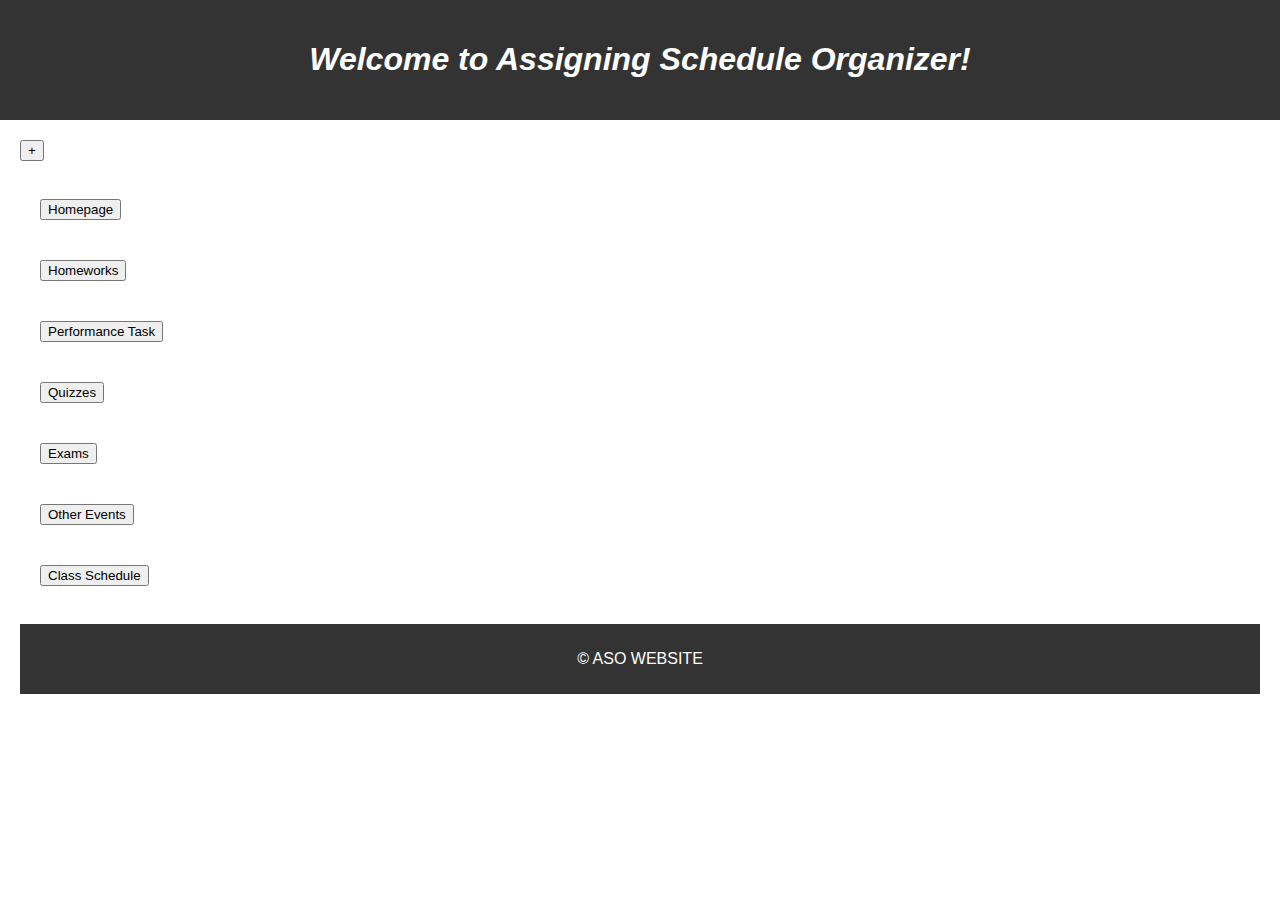
<file: index.html>
<!DOCTYPE html>
<html lang="en">
<head>
    <meta charset="UTF-8">
    <meta name="viewport" content="width=device-width, initial-scale=1.0">
    <link rel="stylesheet" href="index.css" type="text/css">
    <title>ASO</title>

    
    
</head>
<body>
    <header>
        <h1>Welcome to Assigning Schedule Organizer!</h1>
    </header>


    <section id="Add tasks">
        <button>+</button>
        <br>
        <br>

    <section id="Homepage">
        <button>Homepage</button>
    </section>

    <section id="homeworks">
        <button>Homeworks</button>
      
    </section>
    <section id="performance_task">
        <button>Performance Task</button>
    
    </section>
    <section id="quizzes">
        <button>Quizzes</button>
       
    </section>
    <section id="exams">
        <button>Exams</button>
        
    </section>
    <section id="other_events">
        <button>Other Events</button>
       
    </section>
    <section id="class_schedule">
        <button>Class Schedule</button>

    </section>
    <br>
        

    <footer>
        <p>&copy; ASO WEBSITE</p>
    </footer>
</body>
</html>
</file>
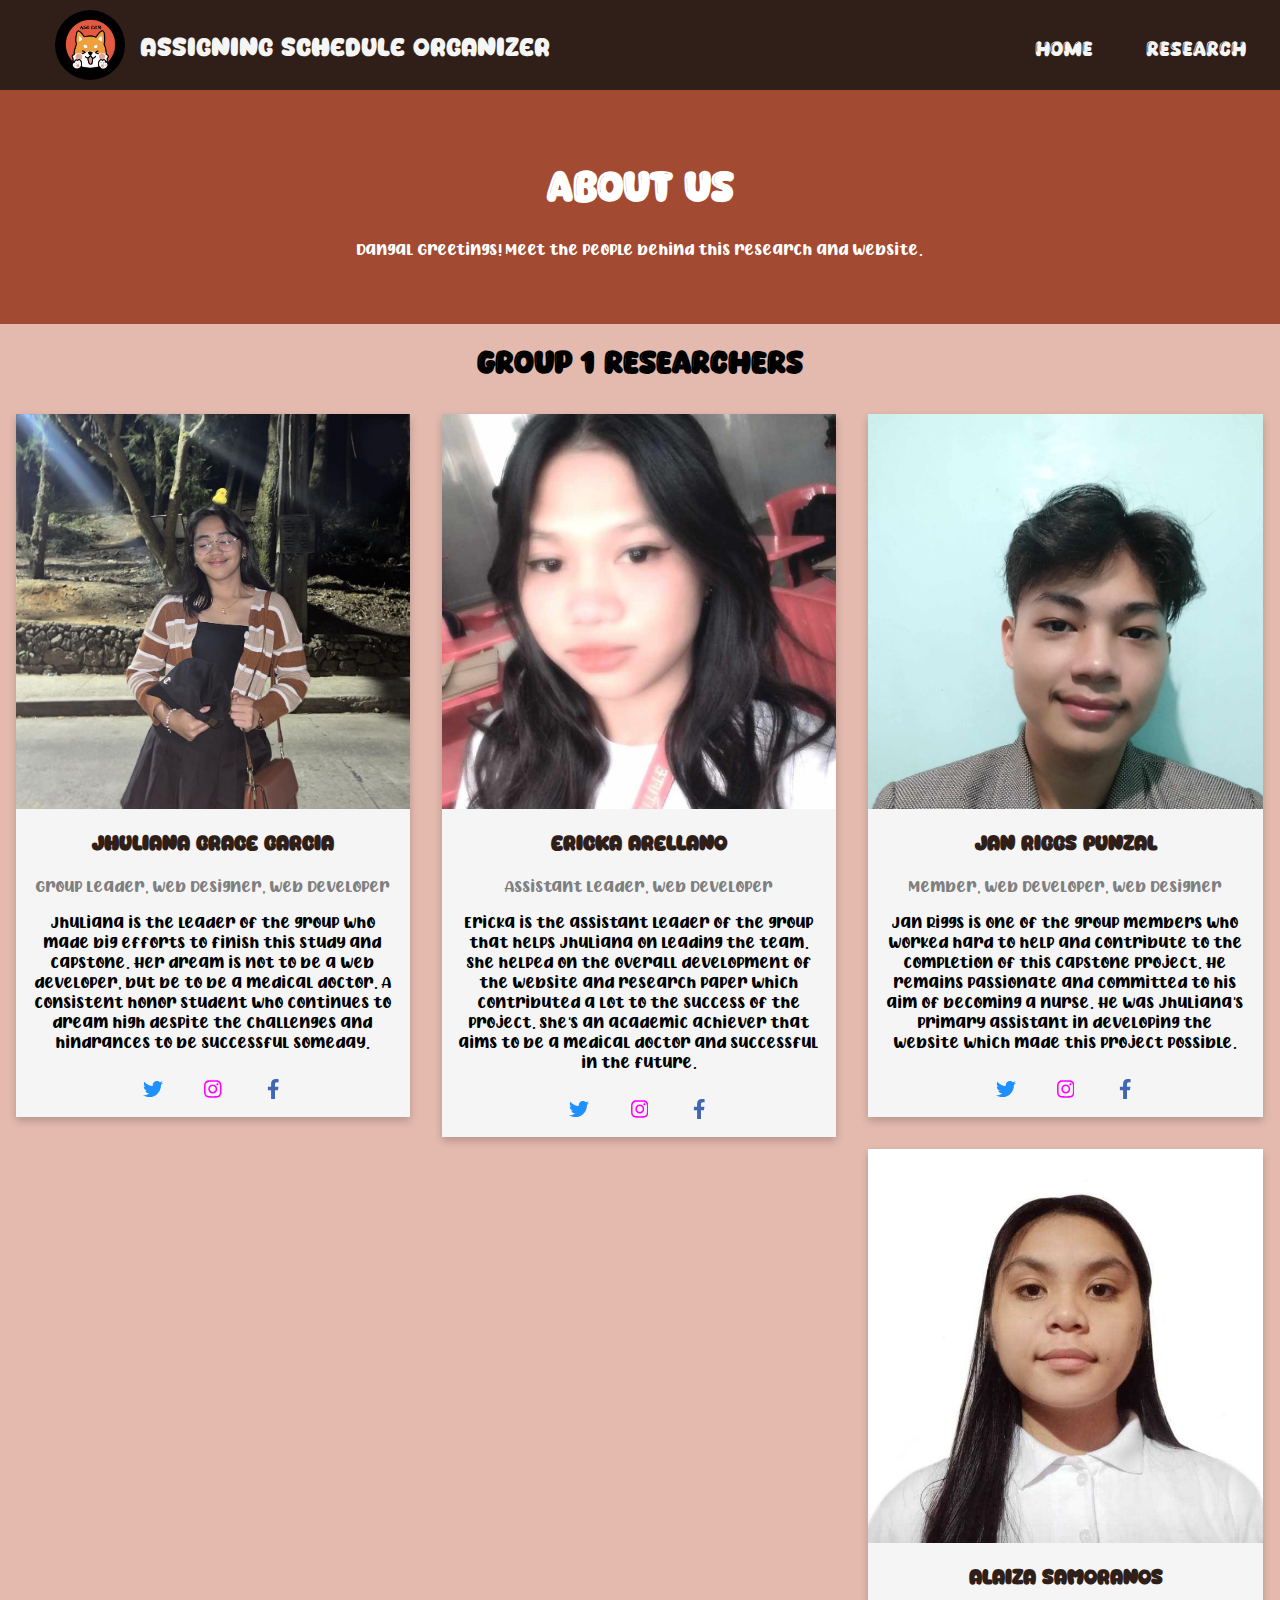
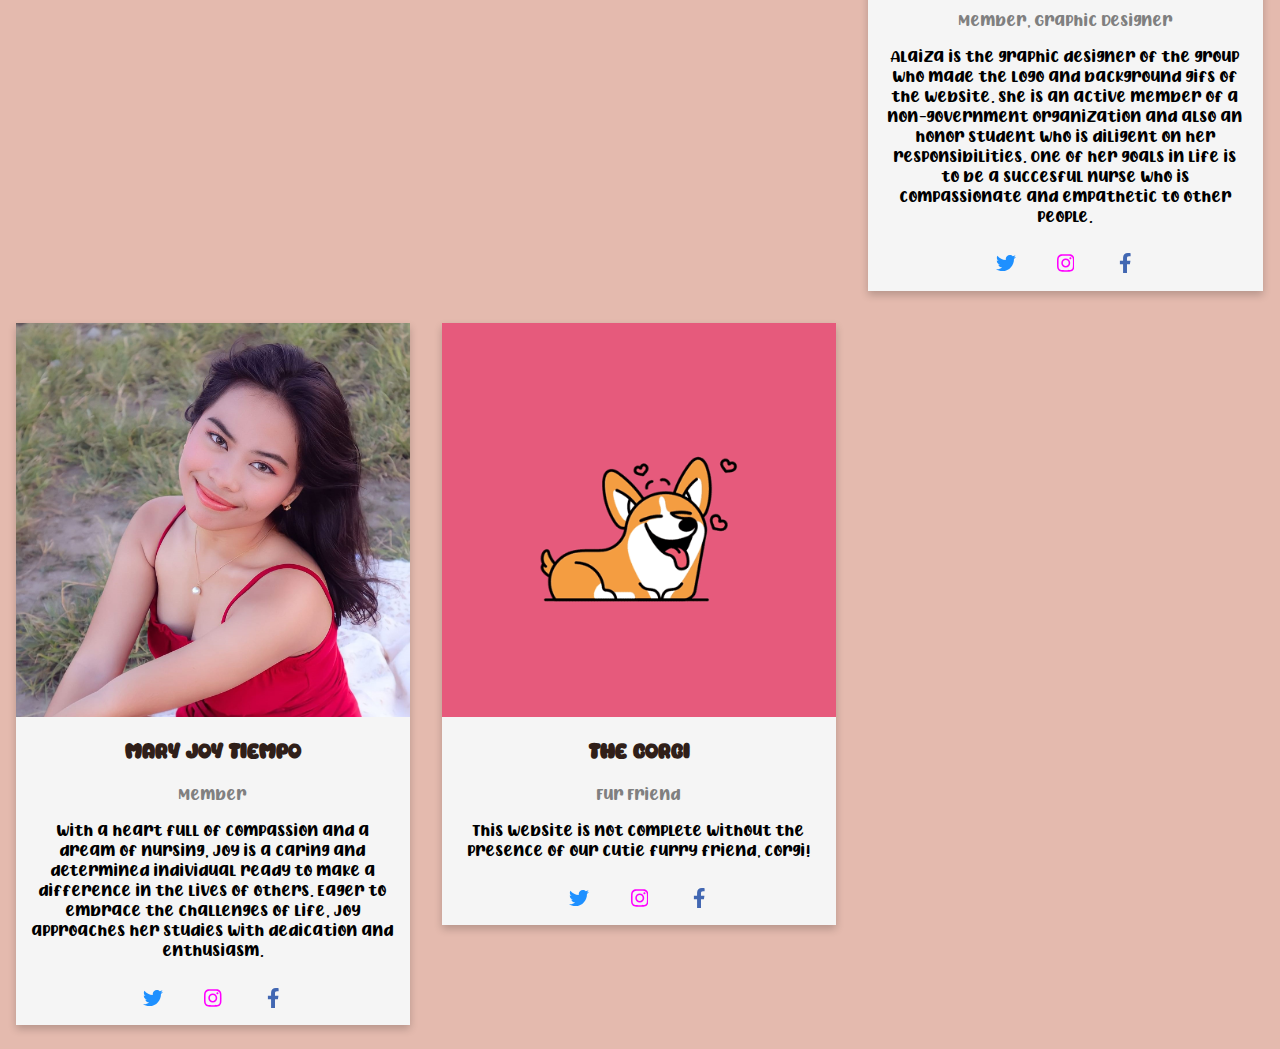
<file: about.html>
<!DOCTYPE html>
<html lang="en">
<head>
    <title>ASO | About Us</title>
    <link rel="stylesheet" href="about.css">
    <link rel="shortcut icon" href="logo-modified.png" type="image/x-icon">
</head>
<body>
    <section class="Bar">
        <header>
            <nav>
                <div class="aso" style="position: absolute;">Assigning Schedule Organizer</div>
                <div class="logocon">
                    <img src="logo.jpg" alt="Your Logo" width="70" id="logo">
                    <div id="app"></div>
                </div>
                <ul class="nav-links">
                    <li><a href="home.html">HOME</a></li>
                    <li><a href="homepage-2.html">RESEARCH</a></li>
                    <li><a href="about.html">ABOUT US</a></li>
                </ul>
            </nav>        
        </header>
    </section>

    <div> 
        <div class="about-section"> 
            <h1>About Us</h1> 
            <p>Dangal Greetings! Meet the people behind this research and website.</p> 
        </div> 

        <h2 style="text-align:center">Group 1 Researchers</h2> 
        <div class="row"> 
            <div class="column"> 
                <div class="card"> 
                    <img src="yana.jpg" alt="Jhuliana" style="width:100%"> 
                <div class="container"> 
                    <h3>Jhuliana Grace Garcia</h3> 
                    <p class="title">Group Leader, Web Designer, Web Developer</p> 
                    <p>Jhuliana is the leader of the group who made big efforts to finish this study and capstone. Her dream is not to be a web developer, but be to be a medical doctor. A consistent honor student who continues to dream high despite the challenges and hindrances to be successful someday.</p>  
                    <div class="parent">
                      <div class="child child-1">
                       <button class="button btn-1">
                        <a href="https://www.facebook.com/jhulianagrace.garcia.3/">
                        <svg xmlns="http://www.w3.org/2000/svg" height="1em" viewBox="0 0 512 512" fill="#1e90ff"><path d="M459.37 151.716c.325 4.548.325 9.097.325 13.645 0 138.72-105.583 298.558-298.558 298.558-59.452 0-114.68-17.219-161.137-47.106 8.447.974 16.568 1.299 25.34 1.299 49.055 0 94.213-16.568 130.274-44.832-46.132-.975-84.792-31.188-98.112-72.772 6.498.974 12.995 1.624 19.818 1.624 9.421 0 18.843-1.3 27.614-3.573-48.081-9.747-84.143-51.98-84.143-102.985v-1.299c13.969 7.797 30.214 12.67 47.431 13.319-28.264-18.843-46.781-51.005-46.781-87.391 0-19.492 5.197-37.36 14.294-52.954 51.655 63.675 129.3 105.258 216.365 109.807-1.624-7.797-2.599-15.918-2.599-24.04 0-57.828 46.782-104.934 104.934-104.934 30.213 0 57.502 12.67 76.67 33.137 23.715-4.548 46.456-13.32 66.599-25.34-7.798 24.366-24.366 44.833-46.132 57.827 21.117-2.273 41.584-8.122 60.426-16.243-14.292 20.791-32.161 39.308-52.628 54.253z"></path></svg>
                        </a>
                      </button>
                      </div>
                      <div class="child child-2">
                        <button class="button btn-2">
                          <a href="https://www.instagram.com/_yanagraceee/?igsh=YTQwZjQ0NmI0OA%3D%3D&fbclid=IwAR2oimK_RfTHSWQIoPRRYXYru69mCvq-WXYHTOedH7_fx4qd5JIxlWmF--o">
                          <svg xmlns="http://www.w3.org/2000/svg" height="1em" viewBox="0 0 448 512" fill="#ff00ff"><path d="M224.1 141c-63.6 0-114.9 51.3-114.9 114.9s51.3 114.9 114.9 114.9S339 319.5 339 255.9 287.7 141 224.1 141zm0 189.6c-41.1 0-74.7-33.5-74.7-74.7s33.5-74.7 74.7-74.7 74.7 33.5 74.7 74.7-33.6 74.7-74.7 74.7zm146.4-194.3c0 14.9-12 26.8-26.8 26.8-14.9 0-26.8-12-26.8-26.8s12-26.8 26.8-26.8 26.8 12 26.8 26.8zm76.1 27.2c-1.7-35.9-9.9-67.7-36.2-93.9-26.2-26.2-58-34.4-93.9-36.2-37-2.1-147.9-2.1-184.9 0-35.8 1.7-67.6 9.9-93.9 36.1s-34.4 58-36.2 93.9c-2.1 37-2.1 147.9 0 184.9 1.7 35.9 9.9 67.7 36.2 93.9s58 34.4 93.9 36.2c37 2.1 147.9 2.1 184.9 0 35.9-1.7 67.7-9.9 93.9-36.2 26.2-26.2 34.4-58 36.2-93.9 2.1-37 2.1-147.8 0-184.8zM398.8 388c-7.8 19.6-22.9 34.7-42.6 42.6-29.5 11.7-99.5 9-132.1 9s-102.7 2.6-132.1-9c-19.6-7.8-34.7-22.9-42.6-42.6-11.7-29.5-9-99.5-9-132.1s-2.6-102.7 9-132.1c7.8-19.6 22.9-34.7 42.6-42.6 29.5-11.7 99.5-9 132.1-9s102.7-2.6 132.1 9c19.6 7.8 34.7 22.9 42.6 42.6 11.7 29.5 9 99.5 9 132.1s2.7 102.7-9 132.1z"></path></svg></button>
                      </a>
                      </div>
                      <div class="child child-4">
                        <button class="button btn-4">
                          <a href="https://www.facebook.com/jhulianagrace.garcia.3/">
                          <svg xmlns="http://www.w3.org/2000/svg" height="1em" viewBox="0 0 320 512" fill="#4267B2"><path d="M279.14 288l14.22-92.66h-88.91v-60.13c0-25.35 12.42-50.06 52.24-50.06h40.42V6.26S260.43 0 225.36 0c-73.22 0-121.08 44.38-121.08 124.72v70.62H22.89V288h81.39v224h100.17V288z"></path></svg></button>
                        </a>
                      </div>
                      </div>                       
                </div> 
            </div> 
        </div> 

         <div class="column"> 
            <div class="card"> 
                <img src="ericka.jpg" alt="Ericka" style="width:100%"> 
                <div class="container"> 
                    <h3>Ericka Arellano</h3> 
                    <p class="title">Assistant Leader, Web Developer</p> 
                    <p>Ericka is the assistant leader of the group that helps Jhuliana on leading the team. She helped on the overall development of the website and research paper which contributed a lot to the success of the project. She's an academic achiever that aims to be a medical doctor and successful in the future.</p> 
                    <div class="parent">
                      <div class="child child-1">
                        <button class="button btn-1">
                        <svg xmlns="http://www.w3.org/2000/svg" height="1em" viewBox="0 0 512 512" fill="#1e90ff"><path d="M459.37 151.716c.325 4.548.325 9.097.325 13.645 0 138.72-105.583 298.558-298.558 298.558-59.452 0-114.68-17.219-161.137-47.106 8.447.974 16.568 1.299 25.34 1.299 49.055 0 94.213-16.568 130.274-44.832-46.132-.975-84.792-31.188-98.112-72.772 6.498.974 12.995 1.624 19.818 1.624 9.421 0 18.843-1.3 27.614-3.573-48.081-9.747-84.143-51.98-84.143-102.985v-1.299c13.969 7.797 30.214 12.67 47.431 13.319-28.264-18.843-46.781-51.005-46.781-87.391 0-19.492 5.197-37.36 14.294-52.954 51.655 63.675 129.3 105.258 216.365 109.807-1.624-7.797-2.599-15.918-2.599-24.04 0-57.828 46.782-104.934 104.934-104.934 30.213 0 57.502 12.67 76.67 33.137 23.715-4.548 46.456-13.32 66.599-25.34-7.798 24.366-24.366 44.833-46.132 57.827 21.117-2.273 41.584-8.122 60.426-16.243-14.292 20.791-32.161 39.308-52.628 54.253z"></path></svg>
                      </button>
                      </div>
                      <div class="child child-2">
                        <button class="button btn-2">
                          <a href="https://www.instagram.com/the1nonlyica/?igsh=YW8zaXY3aGlrcndn&fbclid=IwAR2xn-JTfRTa_Vi9XGuB-5qbW-C2vDziszOnFb9D_MjhwaNjXg5BXtrcJ9U">
                      <svg xmlns="http://www.w3.org/2000/svg" height="1em" viewBox="0 0 448 512" fill="#ff00ff"><path d="M224.1 141c-63.6 0-114.9 51.3-114.9 114.9s51.3 114.9 114.9 114.9S339 319.5 339 255.9 287.7 141 224.1 141zm0 189.6c-41.1 0-74.7-33.5-74.7-74.7s33.5-74.7 74.7-74.7 74.7 33.5 74.7 74.7-33.6 74.7-74.7 74.7zm146.4-194.3c0 14.9-12 26.8-26.8 26.8-14.9 0-26.8-12-26.8-26.8s12-26.8 26.8-26.8 26.8 12 26.8 26.8zm76.1 27.2c-1.7-35.9-9.9-67.7-36.2-93.9-26.2-26.2-58-34.4-93.9-36.2-37-2.1-147.9-2.1-184.9 0-35.8 1.7-67.6 9.9-93.9 36.1s-34.4 58-36.2 93.9c-2.1 37-2.1 147.9 0 184.9 1.7 35.9 9.9 67.7 36.2 93.9s58 34.4 93.9 36.2c37 2.1 147.9 2.1 184.9 0 35.9-1.7 67.7-9.9 93.9-36.2 26.2-26.2 34.4-58 36.2-93.9 2.1-37 2.1-147.8 0-184.8zM398.8 388c-7.8 19.6-22.9 34.7-42.6 42.6-29.5 11.7-99.5 9-132.1 9s-102.7 2.6-132.1-9c-19.6-7.8-34.7-22.9-42.6-42.6-11.7-29.5-9-99.5-9-132.1s-2.6-102.7 9-132.1c7.8-19.6 22.9-34.7 42.6-42.6 29.5-11.7 99.5-9 132.1-9s102.7-2.6 132.1 9c19.6 7.8 34.7 22.9 42.6 42.6 11.7 29.5 9 99.5 9 132.1s2.7 102.7-9 132.1z"></path></svg></button>
                          </a>
                      </div>
                      <div class="child child-4">
                        <button class="button btn-4">
                          <a href="https://www.facebook.com/profile.php?id=100022160049047">
                          <svg xmlns="http://www.w3.org/2000/svg" height="1em" viewBox="0 0 320 512" fill="#4267B2"><path d="M279.14 288l14.22-92.66h-88.91v-60.13c0-25.35 12.42-50.06 52.24-50.06h40.42V6.26S260.43 0 225.36 0c-73.22 0-121.08 44.38-121.08 124.72v70.62H22.89V288h81.39v224h100.17V288z"></path></svg></button>
                        </a>
                    </div>
                      </div>                       
                </div> 
            </div> 
         </div> 

         <div class="column"> 
            <div class="card"> 
                <img src="riggs.jpg" alt="Riggs" style="width:100%"> 
                <div class="container"> 
                    <h3>Jan Riggs Punzal</h3> 
                    <p class="title">Member, Web Developer, Web Designer</p> 
                    <p>Jan Riggs is one of the group members who worked hard to help and contribute to the completion of this capstone project. He remains passionate and committed to his aim of becoming a nurse. He was Jhuliana's primary assistant in developing the website which made this project possible.</p> 
                    <div class="parent">
                      <div class="child child-1">
                        <button class="button btn-1">
                        <svg xmlns="http://www.w3.org/2000/svg" height="1em" viewBox="0 0 512 512" fill="#1e90ff"><path d="M459.37 151.716c.325 4.548.325 9.097.325 13.645 0 138.72-105.583 298.558-298.558 298.558-59.452 0-114.68-17.219-161.137-47.106 8.447.974 16.568 1.299 25.34 1.299 49.055 0 94.213-16.568 130.274-44.832-46.132-.975-84.792-31.188-98.112-72.772 6.498.974 12.995 1.624 19.818 1.624 9.421 0 18.843-1.3 27.614-3.573-48.081-9.747-84.143-51.98-84.143-102.985v-1.299c13.969 7.797 30.214 12.67 47.431 13.319-28.264-18.843-46.781-51.005-46.781-87.391 0-19.492 5.197-37.36 14.294-52.954 51.655 63.675 129.3 105.258 216.365 109.807-1.624-7.797-2.599-15.918-2.599-24.04 0-57.828 46.782-104.934 104.934-104.934 30.213 0 57.502 12.67 76.67 33.137 23.715-4.548 46.456-13.32 66.599-25.34-7.798 24.366-24.366 44.833-46.132 57.827 21.117-2.273 41.584-8.122 60.426-16.243-14.292 20.791-32.161 39.308-52.628 54.253z"></path></svg>
                      </button>
                      </div>
                      <div class="child child-2">
                        <button class="button btn-2">
                          <a href="https://www.instagram.com/jr_mpgmhl/?fbclid=IwAR3HK9ioBIB1uqGEXWdEjDtml_8X_VKTWwTjIbMG885bvN8HaLrz7_7R9cI">
                      <svg xmlns="http://www.w3.org/2000/svg" height="1em" viewBox="0 0 448 512" fill="#ff00ff"><path d="M224.1 141c-63.6 0-114.9 51.3-114.9 114.9s51.3 114.9 114.9 114.9S339 319.5 339 255.9 287.7 141 224.1 141zm0 189.6c-41.1 0-74.7-33.5-74.7-74.7s33.5-74.7 74.7-74.7 74.7 33.5 74.7 74.7-33.6 74.7-74.7 74.7zm146.4-194.3c0 14.9-12 26.8-26.8 26.8-14.9 0-26.8-12-26.8-26.8s12-26.8 26.8-26.8 26.8 12 26.8 26.8zm76.1 27.2c-1.7-35.9-9.9-67.7-36.2-93.9-26.2-26.2-58-34.4-93.9-36.2-37-2.1-147.9-2.1-184.9 0-35.8 1.7-67.6 9.9-93.9 36.1s-34.4 58-36.2 93.9c-2.1 37-2.1 147.9 0 184.9 1.7 35.9 9.9 67.7 36.2 93.9s58 34.4 93.9 36.2c37 2.1 147.9 2.1 184.9 0 35.9-1.7 67.7-9.9 93.9-36.2 26.2-26.2 34.4-58 36.2-93.9 2.1-37 2.1-147.8 0-184.8zM398.8 388c-7.8 19.6-22.9 34.7-42.6 42.6-29.5 11.7-99.5 9-132.1 9s-102.7 2.6-132.1-9c-19.6-7.8-34.7-22.9-42.6-42.6-11.7-29.5-9-99.5-9-132.1s-2.6-102.7 9-132.1c7.8-19.6 22.9-34.7 42.6-42.6 29.5-11.7 99.5-9 132.1-9s102.7-2.6 132.1 9c19.6 7.8 34.7 22.9 42.6 42.6 11.7 29.5 9 99.5 9 132.1s2.7 102.7-9 132.1z"></path></svg></button>
                          </a>
                      </div>
                      <div class="child child-4">
                        <button class="button btn-4">
                          <a href="https://www.facebook.com/Janriggs.Handsome">
                      <svg xmlns="http://www.w3.org/2000/svg" height="1em" viewBox="0 0 320 512" fill="#4267B2"><path d="M279.14 288l14.22-92.66h-88.91v-60.13c0-25.35 12.42-50.06 52.24-50.06h40.42V6.26S260.43 0 225.36 0c-73.22 0-121.08 44.38-121.08 124.72v70.62H22.89V288h81.39v224h100.17V288z"></path></svg></button>
                      </a>
                      </div>
                      </div>                      
                 </div> 
            </div> 
        </div> 

        <div class="column"> 
          <div class="card"> 
                <img src="alaiza.jpg" alt="Alaiza" style="width:100%"> 
                <div class="container"> 
                    <h3>Alaiza Samoranos</h3> 
                    <p class="title">Member, Graphic Designer</p> 
                    <p>Alaiza is the graphic designer of the group who made the logo and background gifs of the website. She is an active member of a non-government organization and also an honor student who is diligent on her responsibilities. One of her goals in life is to be a succesful nurse who is compassionate and empathetic to other people.</p> 
                    <div class="parent">
                      <div class="child child-1">
                        <button class="button btn-1">
                        <svg xmlns="http://www.w3.org/2000/svg" height="1em" viewBox="0 0 512 512" fill="#1e90ff"><path d="M459.37 151.716c.325 4.548.325 9.097.325 13.645 0 138.72-105.583 298.558-298.558 298.558-59.452 0-114.68-17.219-161.137-47.106 8.447.974 16.568 1.299 25.34 1.299 49.055 0 94.213-16.568 130.274-44.832-46.132-.975-84.792-31.188-98.112-72.772 6.498.974 12.995 1.624 19.818 1.624 9.421 0 18.843-1.3 27.614-3.573-48.081-9.747-84.143-51.98-84.143-102.985v-1.299c13.969 7.797 30.214 12.67 47.431 13.319-28.264-18.843-46.781-51.005-46.781-87.391 0-19.492 5.197-37.36 14.294-52.954 51.655 63.675 129.3 105.258 216.365 109.807-1.624-7.797-2.599-15.918-2.599-24.04 0-57.828 46.782-104.934 104.934-104.934 30.213 0 57.502 12.67 76.67 33.137 23.715-4.548 46.456-13.32 66.599-25.34-7.798 24.366-24.366 44.833-46.132 57.827 21.117-2.273 41.584-8.122 60.426-16.243-14.292 20.791-32.161 39.308-52.628 54.253z"></path></svg>
                      </button>
                      </div>
                      <div class="child child-2">
                        <button class="button btn-2">
                      <svg xmlns="http://www.w3.org/2000/svg" height="1em" viewBox="0 0 448 512" fill="#ff00ff"><path d="M224.1 141c-63.6 0-114.9 51.3-114.9 114.9s51.3 114.9 114.9 114.9S339 319.5 339 255.9 287.7 141 224.1 141zm0 189.6c-41.1 0-74.7-33.5-74.7-74.7s33.5-74.7 74.7-74.7 74.7 33.5 74.7 74.7-33.6 74.7-74.7 74.7zm146.4-194.3c0 14.9-12 26.8-26.8 26.8-14.9 0-26.8-12-26.8-26.8s12-26.8 26.8-26.8 26.8 12 26.8 26.8zm76.1 27.2c-1.7-35.9-9.9-67.7-36.2-93.9-26.2-26.2-58-34.4-93.9-36.2-37-2.1-147.9-2.1-184.9 0-35.8 1.7-67.6 9.9-93.9 36.1s-34.4 58-36.2 93.9c-2.1 37-2.1 147.9 0 184.9 1.7 35.9 9.9 67.7 36.2 93.9s58 34.4 93.9 36.2c37 2.1 147.9 2.1 184.9 0 35.9-1.7 67.7-9.9 93.9-36.2 26.2-26.2 34.4-58 36.2-93.9 2.1-37 2.1-147.8 0-184.8zM398.8 388c-7.8 19.6-22.9 34.7-42.6 42.6-29.5 11.7-99.5 9-132.1 9s-102.7 2.6-132.1-9c-19.6-7.8-34.7-22.9-42.6-42.6-11.7-29.5-9-99.5-9-132.1s-2.6-102.7 9-132.1c7.8-19.6 22.9-34.7 42.6-42.6 29.5-11.7 99.5-9 132.1-9s102.7-2.6 132.1 9c19.6 7.8 34.7 22.9 42.6 42.6 11.7 29.5 9 99.5 9 132.1s2.7 102.7-9 132.1z"></path></svg></button>
                      </div>
                      <div class="child child-4">
                        <button class="button btn-4">
                          <a href="https://www.facebook.com/alaiza.samoranos">
                      <svg xmlns="http://www.w3.org/2000/svg" height="1em" viewBox="0 0 320 512" fill="#4267B2"><path d="M279.14 288l14.22-92.66h-88.91v-60.13c0-25.35 12.42-50.06 52.24-50.06h40.42V6.26S260.43 0 225.36 0c-73.22 0-121.08 44.38-121.08 124.72v70.62H22.89V288h81.39v224h100.17V288z"></path></svg></button>
                         </a>
                      </div>
                      </div>
                       
                </div> 
            </div> 
        </div> 

         <div class="column"> 
            <div class="card"> 
                <img src="joy.jpg" alt="Joy" style="width:100%"> 
                <div class="container"> 
                    <h3>Mary Joy Tiempo</h3> 
                    <p class="title">Member</p> 
                    <p>With a heart full of compassion and a dream of nursing, Joy is a caring and determined individual ready to make a difference in the lives of others. Eager to embrace the challenges of life, Joy approaches her studies with dedication and enthusiasm.</p> 
                    <div class="parent">
                      <div class="child child-1">
                        <button class="button btn-1">
                        <svg xmlns="http://www.w3.org/2000/svg" height="1em" viewBox="0 0 512 512" fill="#1e90ff"><path d="M459.37 151.716c.325 4.548.325 9.097.325 13.645 0 138.72-105.583 298.558-298.558 298.558-59.452 0-114.68-17.219-161.137-47.106 8.447.974 16.568 1.299 25.34 1.299 49.055 0 94.213-16.568 130.274-44.832-46.132-.975-84.792-31.188-98.112-72.772 6.498.974 12.995 1.624 19.818 1.624 9.421 0 18.843-1.3 27.614-3.573-48.081-9.747-84.143-51.98-84.143-102.985v-1.299c13.969 7.797 30.214 12.67 47.431 13.319-28.264-18.843-46.781-51.005-46.781-87.391 0-19.492 5.197-37.36 14.294-52.954 51.655 63.675 129.3 105.258 216.365 109.807-1.624-7.797-2.599-15.918-2.599-24.04 0-57.828 46.782-104.934 104.934-104.934 30.213 0 57.502 12.67 76.67 33.137 23.715-4.548 46.456-13.32 66.599-25.34-7.798 24.366-24.366 44.833-46.132 57.827 21.117-2.273 41.584-8.122 60.426-16.243-14.292 20.791-32.161 39.308-52.628 54.253z"></path></svg>
                      </button>
                      </div>
                      <div class="child child-2">
                        <button class="button btn-2">
                          <a href="https://www.instagram.com/abcdefghi_joyyy/?igsh=MWNmd3RhcHp0YTA4aQ%3D%3D&fbclid=IwAR17IAFYUZEuC9UKP9GGZM5-tgJoA6dou3-NdSB159W9KTnsb-IqbUUYkgs">
                          <svg xmlns="http://www.w3.org/2000/svg" height="1em" viewBox="0 0 448 512" fill="#ff00ff"><path d="M224.1 141c-63.6 0-114.9 51.3-114.9 114.9s51.3 114.9 114.9 114.9S339 319.5 339 255.9 287.7 141 224.1 141zm0 189.6c-41.1 0-74.7-33.5-74.7-74.7s33.5-74.7 74.7-74.7 74.7 33.5 74.7 74.7-33.6 74.7-74.7 74.7zm146.4-194.3c0 14.9-12 26.8-26.8 26.8-14.9 0-26.8-12-26.8-26.8s12-26.8 26.8-26.8 26.8 12 26.8 26.8zm76.1 27.2c-1.7-35.9-9.9-67.7-36.2-93.9-26.2-26.2-58-34.4-93.9-36.2-37-2.1-147.9-2.1-184.9 0-35.8 1.7-67.6 9.9-93.9 36.1s-34.4 58-36.2 93.9c-2.1 37-2.1 147.9 0 184.9 1.7 35.9 9.9 67.7 36.2 93.9s58 34.4 93.9 36.2c37 2.1 147.9 2.1 184.9 0 35.9-1.7 67.7-9.9 93.9-36.2 26.2-26.2 34.4-58 36.2-93.9 2.1-37 2.1-147.8 0-184.8zM398.8 388c-7.8 19.6-22.9 34.7-42.6 42.6-29.5 11.7-99.5 9-132.1 9s-102.7 2.6-132.1-9c-19.6-7.8-34.7-22.9-42.6-42.6-11.7-29.5-9-99.5-9-132.1s-2.6-102.7 9-132.1c7.8-19.6 22.9-34.7 42.6-42.6 29.5-11.7 99.5-9 132.1-9s102.7-2.6 132.1 9c19.6 7.8 34.7 22.9 42.6 42.6 11.7 29.5 9 99.5 9 132.1s2.7 102.7-9 132.1z"></path></svg></button>
                          </a>
                      </div>
                      <div class="child child-4">
                        <button class="button btn-4">
                          <a href="https://www.facebook.com/joy.tiempo.773">
                      <svg xmlns="http://www.w3.org/2000/svg" height="1em" viewBox="0 0 320 512" fill="#4267B2"><path d="M279.14 288l14.22-92.66h-88.91v-60.13c0-25.35 12.42-50.06 52.24-50.06h40.42V6.26S260.43 0 225.36 0c-73.22 0-121.08 44.38-121.08 124.72v70.62H22.89V288h81.39v224h100.17V288z"></path></svg></button>
                      </a>
                      </div>
                    </div>
                </div> 
            </div> 
         </div> 

         <div class="column"> 
          <div class="card"> 
              <img src="lovecorg.gif" alt="Joy" style="width:100%"> 
              <div class="container"> 
                  <h3>The Corgi</h3> 
                  <p class="title">Fur Friend</p> 
                  <p>This website is not complete without the presence of our cutie furry friend, corgi!</p> 
                  <div class="parent">
                    <div class="child child-1">
                      <button class="button btn-1">
                        <a href="https://www.madebyradio.com/">
                      <svg xmlns="http://www.w3.org/2000/svg" height="1em" viewBox="0 0 512 512" fill="#1e90ff"><path d="M459.37 151.716c.325 4.548.325 9.097.325 13.645 0 138.72-105.583 298.558-298.558 298.558-59.452 0-114.68-17.219-161.137-47.106 8.447.974 16.568 1.299 25.34 1.299 49.055 0 94.213-16.568 130.274-44.832-46.132-.975-84.792-31.188-98.112-72.772 6.498.974 12.995 1.624 19.818 1.624 9.421 0 18.843-1.3 27.614-3.573-48.081-9.747-84.143-51.98-84.143-102.985v-1.299c13.969 7.797 30.214 12.67 47.431 13.319-28.264-18.843-46.781-51.005-46.781-87.391 0-19.492 5.197-37.36 14.294-52.954 51.655 63.675 129.3 105.258 216.365 109.807-1.624-7.797-2.599-15.918-2.599-24.04 0-57.828 46.782-104.934 104.934-104.934 30.213 0 57.502 12.67 76.67 33.137 23.715-4.548 46.456-13.32 66.599-25.34-7.798 24.366-24.366 44.833-46.132 57.827 21.117-2.273 41.584-8.122 60.426-16.243-14.292 20.791-32.161 39.308-52.628 54.253z"></path></svg>
                        </a>
                    </button>
                    </div>
                    <div class="child child-2">
                      <button class="button btn-2">
                        <a href="https://www.instagram.com/madebyradio/">
                        <svg xmlns="http://www.w3.org/2000/svg" height="1em" viewBox="0 0 448 512" fill="#ff00ff"><path d="M224.1 141c-63.6 0-114.9 51.3-114.9 114.9s51.3 114.9 114.9 114.9S339 319.5 339 255.9 287.7 141 224.1 141zm0 189.6c-41.1 0-74.7-33.5-74.7-74.7s33.5-74.7 74.7-74.7 74.7 33.5 74.7 74.7-33.6 74.7-74.7 74.7zm146.4-194.3c0 14.9-12 26.8-26.8 26.8-14.9 0-26.8-12-26.8-26.8s12-26.8 26.8-26.8 26.8 12 26.8 26.8zm76.1 27.2c-1.7-35.9-9.9-67.7-36.2-93.9-26.2-26.2-58-34.4-93.9-36.2-37-2.1-147.9-2.1-184.9 0-35.8 1.7-67.6 9.9-93.9 36.1s-34.4 58-36.2 93.9c-2.1 37-2.1 147.9 0 184.9 1.7 35.9 9.9 67.7 36.2 93.9s58 34.4 93.9 36.2c37 2.1 147.9 2.1 184.9 0 35.9-1.7 67.7-9.9 93.9-36.2 26.2-26.2 34.4-58 36.2-93.9 2.1-37 2.1-147.8 0-184.8zM398.8 388c-7.8 19.6-22.9 34.7-42.6 42.6-29.5 11.7-99.5 9-132.1 9s-102.7 2.6-132.1-9c-19.6-7.8-34.7-22.9-42.6-42.6-11.7-29.5-9-99.5-9-132.1s-2.6-102.7 9-132.1c7.8-19.6 22.9-34.7 42.6-42.6 29.5-11.7 99.5-9 132.1-9s102.7-2.6 132.1 9c19.6 7.8 34.7 22.9 42.6 42.6 11.7 29.5 9 99.5 9 132.1s2.7 102.7-9 132.1z"></path></svg></button>
                        </a>
                    </div>
                    <div class="child child-4">
                      <button class="button btn-4">
                        <a href="https://www.madebyradio.com/">
                    <svg xmlns="http://www.w3.org/2000/svg" height="1em" viewBox="0 0 320 512" fill="#4267B2"><path d="M279.14 288l14.22-92.66h-88.91v-60.13c0-25.35 12.42-50.06 52.24-50.06h40.42V6.26S260.43 0 225.36 0c-73.22 0-121.08 44.38-121.08 124.72v70.62H22.89V288h81.39v224h100.17V288z"></path></svg></button>
                    </a>
                    </div>
                  </div>
              </div> 
          </div> 
       </div> 
        </div> 
    </div> 

</body>
</html>
</file>
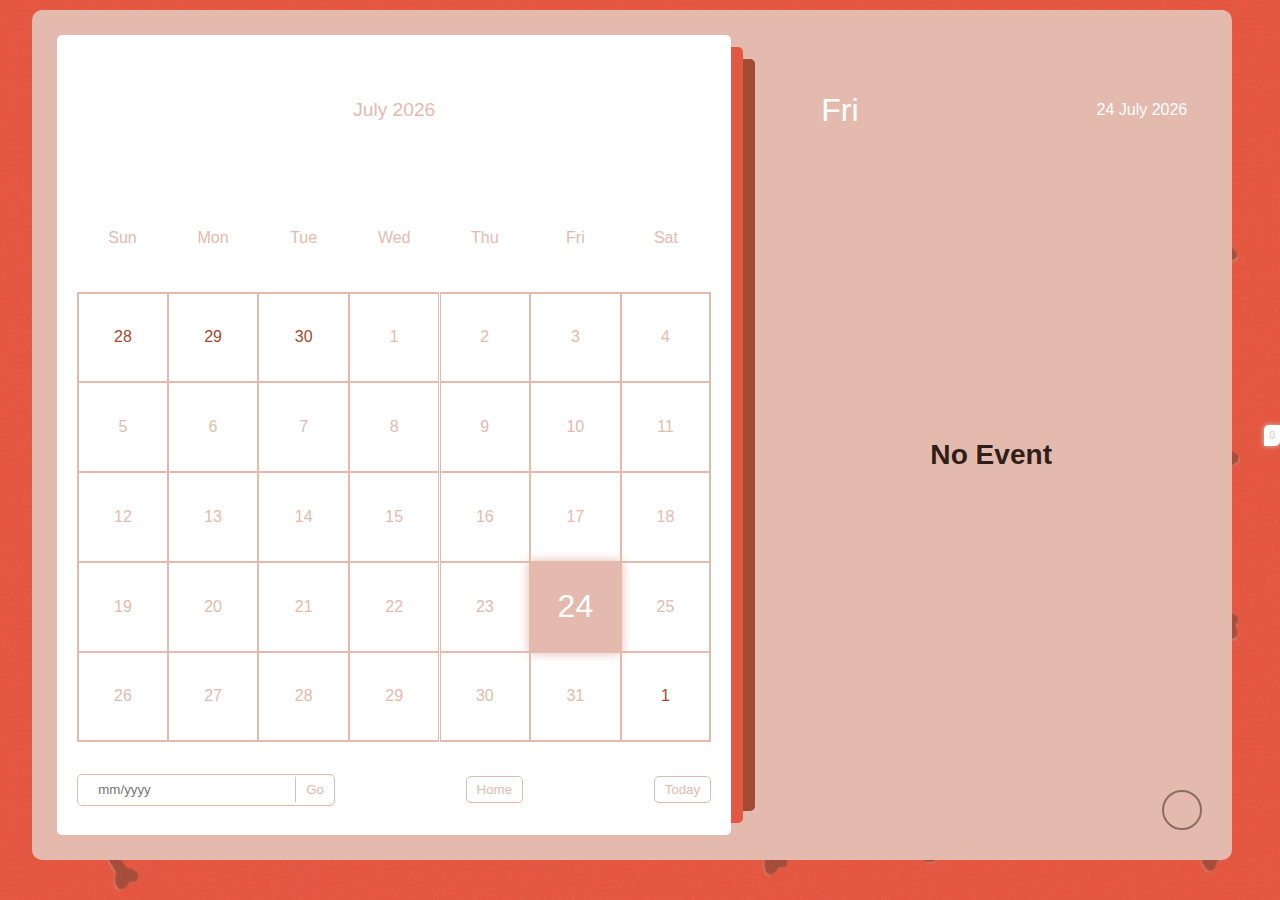
<file: calendar1.html>
<!DOCTYPE html>
<html lang="en">
<head>
    <meta charset="UTF-8">
    <meta name="viewport" content="width=device-width, initial-scale=1.0">
    <title>ASO | Homeworks Calendar</title>
    <link rel="stylesheet" href="calendar1.css">
    <link rel="shortcut icon" href="logo-modified.png" type="image/x-icon">
</head>
<body>
    <div class="container">
        <div class="left">
          <div class="calendar">
            <div class="month">
              <i class="fas fa-angle-left prev"></i>
              <div class="date">december 2015</div>
              <i class="fas fa-angle-right next"></i>
            </div>
            <div class="weekdays">
              <div>Sun</div>
              <div>Mon</div>
              <div>Tue</div>
              <div>Wed</div>
              <div>Thu</div>
              <div>Fri</div>
              <div>Sat</div>
            </div>
            <div class="days"></div>
            <div class="goto-today">
              <div class="goto">
                <input type="text" placeholder="mm/yyyy" class="date-input" />
                <button class="goto-btn">Go</button>
              </div>
              <a href="home.html">
              <button class="today-btn">Home</button>
              </a>
              <button class="today-btn">Today</button>
            </div>
          </div>
        </div>
        <div class="right">
          <div class="today-date">
            <div class="event-day">wed</div>
            <div class="event-date">12th december 2022</div>
          </div>
          <div class="events"></div>
          <div class="add-event-wrapper">
            <div class="add-event-header">
              <div class="title">Add Event</div>
              <i class="fas fa-times close"></i>
            </div>
            <div class="add-event-body">
              <div class="add-event-input">
                <input type="text" placeholder="Event Name" class="event-name" />
              </div>
              <div class="add-event-input">
                <input
                  type="text"
                  placeholder="Event Time From"
                  class="event-time-from"
                />
              </div>
              <div class="add-event-input">
                <input
                  type="text"
                  placeholder="Event Time To"
                  class="event-time-to"
                />
              </div>
            </div>
            <div class="add-event-footer">
              <button class="add-event-btn">Add Event</button>
            </div>
          </div>
        </div>
        <button class="add-event">
          <i class="fas fa-plus"></i>
        </button>
      </div>
  
      <script src="calendar1.js"></script>
      <div class="credits">

</body>
</html>
</file>
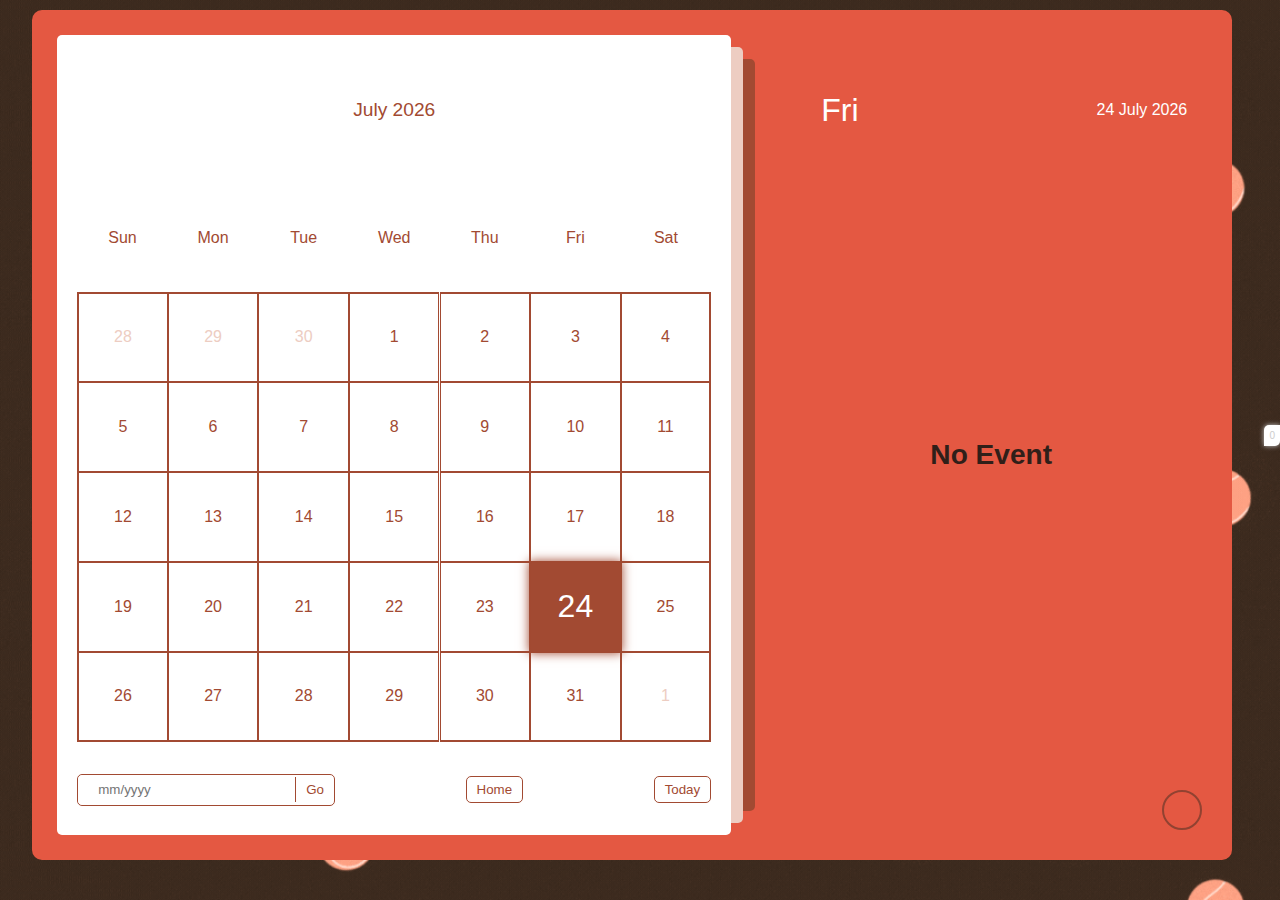
<file: calendar2.html>
<!DOCTYPE html>
<html lang="en">
<head>
    <meta charset="UTF-8">
    <meta name="viewport" content="width=device-width, initial-scale=1.0">
    <title>ASO | Performace Tasks Calendar</title>
    <link rel="stylesheet" href="calendar2.css">
    <link rel="shortcut icon" href="logo-modified.png" type="image/x-icon">
</head>
<body>
    <div class="container">
        <div class="left">
          <div class="calendar">
            <div class="month">
              <i class="fas fa-angle-left prev"></i>
              <div class="date">december 2015</div>
              <i class="fas fa-angle-right next"></i>
            </div>
            <div class="weekdays">
              <div>Sun</div>
              <div>Mon</div>
              <div>Tue</div>
              <div>Wed</div>
              <div>Thu</div>
              <div>Fri</div>
              <div>Sat</div>
            </div>
            <div class="days"></div>
            <div class="goto-today">
              <div class="goto">
                <input type="text" placeholder="mm/yyyy" class="date-input" />
                <button class="goto-btn">Go</button>
              </div>
              <a href="home.html">
              <button class="today-btn">Home</button>
              </a>
              <button class="today-btn">Today</button>
            </div>
          </div>
        </div>
        <div class="right">
          <div class="today-date">
            <div class="event-day">wed</div>
            <div class="event-date">12th december 2022</div>
          </div>
          <div class="events"></div>
          <div class="add-event-wrapper">
            <div class="add-event-header">
              <div class="title">Add Event</div>
              <i class="fas fa-times close"></i>
            </div>
            <div class="add-event-body">
              <div class="add-event-input">
                <input type="text" placeholder="Event Name" class="event-name" />
              </div>
              <div class="add-event-input">
                <input
                  type="text"
                  placeholder="Event Time From"
                  class="event-time-from"
                />
              </div>
              <div class="add-event-input">
                <input
                  type="text"
                  placeholder="Event Time To"
                  class="event-time-to"
                />
              </div>
            </div>
            <div class="add-event-footer">
              <button class="add-event-btn">Add Event</button>
            </div>
          </div>
        </div>
        <button class="add-event">
          <i class="fas fa-plus"></i>
        </button>
      </div>
  
      <script src="calendar2.js"></script>
      <div class="credits">

</body>
</html>
</file>
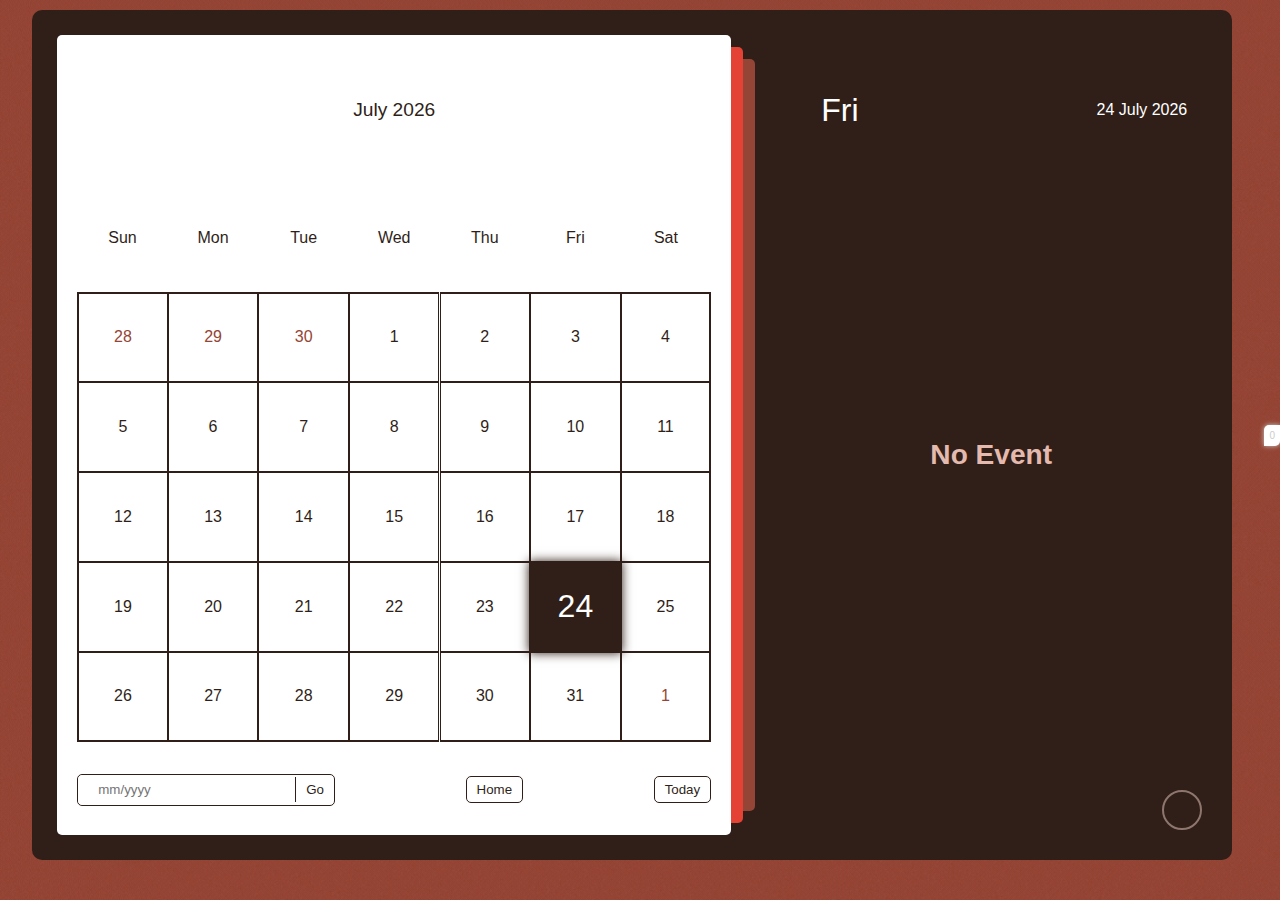
<file: calendar3.html>
<!DOCTYPE html>
<html lang="en">
<head>
    <meta charset="UTF-8">
    <meta name="viewport" content="width=device-width, initial-scale=1.0">
    <title>AS0 | Quizzes Calendar</title>
    <link rel="stylesheet" href="calendar3.css">
    <link rel="shortcut icon" href="logo-modified.png" type="image/x-icon">
</head>
<body>
    <div class="container">
        <div class="left">
          <div class="calendar">
            <div class="month">
              <i class="fas fa-angle-left prev"></i>
              <div class="date">december 2015</div>
              <i class="fas fa-angle-right next"></i>
            </div>
            <div class="weekdays">
              <div>Sun</div>
              <div>Mon</div>
              <div>Tue</div>
              <div>Wed</div>
              <div>Thu</div>
              <div>Fri</div>
              <div>Sat</div>
            </div>
            <div class="days"></div>
            <div class="goto-today">
              <div class="goto">
                <input type="text" placeholder="mm/yyyy" class="date-input" />
                <button class="goto-btn">Go</button>
              </div>
              <a href="home.html">
              <button class="today-btn">Home</button>
              </a>
              <button class="today-btn">Today</button>
            </div>
          </div>
        </div>
        <div class="right">
          <div class="today-date">
            <div class="event-day">wed</div>
            <div class="event-date">12th december 2022</div>
          </div>
          <div class="events"></div>
          <div class="add-event-wrapper">
            <div class="add-event-header">
              <div class="title">Add Event</div>
              <i class="fas fa-times close"></i>
            </div>
            <div class="add-event-body">
              <div class="add-event-input">
                <input type="text" placeholder="Event Name" class="event-name" />
              </div>
              <div class="add-event-input">
                <input
                  type="text"
                  placeholder="Event Time From"
                  class="event-time-from"
                />
              </div>
              <div class="add-event-input">
                <input
                  type="text"
                  placeholder="Event Time To"
                  class="event-time-to"
                />
              </div>
            </div>
            <div class="add-event-footer">
              <button class="add-event-btn">Add Event</button>
            </div>
          </div>
        </div>
        <button class="add-event">
          <i class="fas fa-plus"></i>
        </button>
      </div>
  
      <script src="calendar3.js"></script>
      <div class="credits">

</body>
</html>
</file>
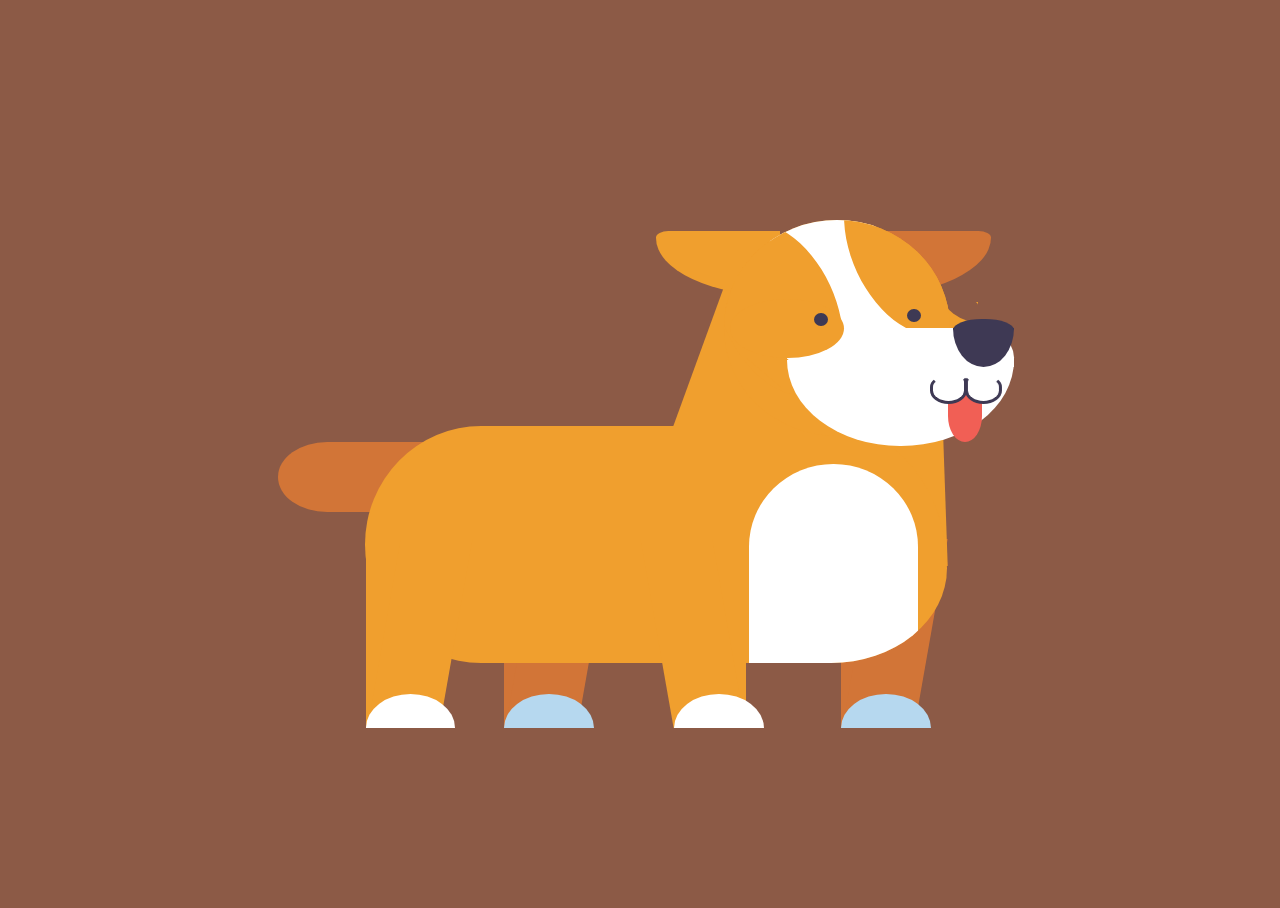
<file: corgi.html>
<!DOCTYPE html>
<html lang="en" >
<head>
  <meta charset="UTF-8">
  <title>Corgi</title>
  <link rel="stylesheet" href="corgi3.css">

</head>
<body>
		<div class="container">
			<div class="corgi">

				<div class="head">
					<div class="ear ear--r"></div>
					<div class="ear ear--l"></div>

					<div class="eye eye--left"></div>
					<div class="eye eye--right"></div>

					<div class="face">
						<div class="face__white">
							<div class=" face__orange face__orange--l"></div>
							<div class=" face__orange face__orange--r"></div>
						</div>
					</div>

					<div class="face__curve"></div>

					<div class="mouth">

						<div class="nose"></div>
						<div class="mouth__left">
							<div class="mouth__left--round"></div>
							<div class="mouth__left--sharp"></div>
						</div>
						
						<div class="lowerjaw">
							<div class="lips"></div>
							<div class="tongue test"></div>
						</div>

						<div class="snout"></div>
					</div>
				</div>
				
				<div class="neck__back"></div>
				<div class="neck__front"></div>

				<div class="body">
					<div class="body__chest"></div>
				</div>

				<div class="foot foot__left foot__front foot__1"></div>
				<div class="foot foot__right foot__front foot__2"></div>
				<div class="foot foot__left foot__back foot__3"></div>
				<div class="foot foot__right foot__back foot__4"></div>

				<div class="tail test"></div>
			</div>
		</div>
</body>
</html>
</file>
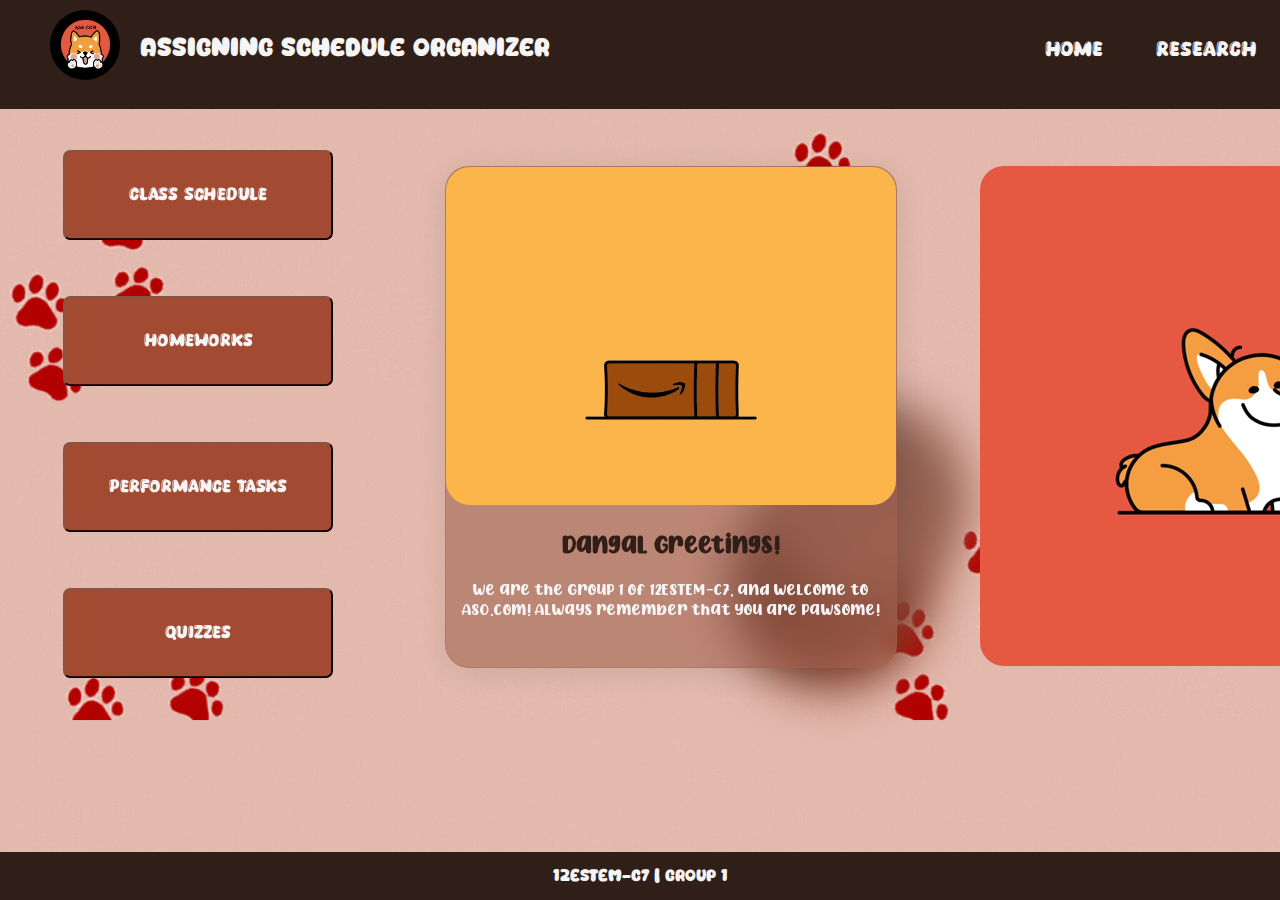
<file: home.html>
<!DOCTYPE html>
<html lang="en">
<head>
    <link rel="stylesheet" href="home.css" type="text/css">
    <meta name="viewport" content="width=device-width, initial-scale=1.0">
    <title>ASO | Home</title>
    <link rel="shortcut icon" href="logo-modified.png" type="image/x-icon">
</head>
<body>
    <section class="Bar">
        <header>
            <nav>
                <div class="aso" style="position: absolute;">Assigning Schedule Organizer</div>
                <div class="logocontainer">
                    <img src="logo.jpg" alt="Your Logo" width="70" id="logo">
                    <div id="app"></div>
                </div>
                <ul class="nav-links">
                    <li><a href="home.html">HOME</a></li>
                    <li><a href="#">RESEARCH</a></li>
                    <li><a href="about.html">ABOUT US</a></li>
                </ul>
            </nav>        
        </header>
    </section>

    <section id="Class_Schedule">
        <a href="classsched.html">
        <button id="classScheduleBtn">Class Schedule</button>
        </a>
        <br>
    </section>

    <section id="Homeworks">
        <a href="calendar1.html">
        <button id="homeworksBtn">Homeworks</button>
        </a>
        <br>
    </section>

    <section id="Performance_Tasks">
        <a href="calendar2.html">
        <button id="performanceTasksBtn">Performance Tasks</button>
        </a>
        <br>
    </section>

    <section id="Quizzes">
        <a href="calendar3.html">
        <button id="quizzesBtn">Quizzes</button>
        </a>
        <br>
    </section>

    <div class="dog">
        <img src="Made by Radio.gif" alt="corgi" class="corgi">
    </div>

    <div class="greetingscontainer">
        <div class="greetingsnote">
          <img src="hello.gif" id="gif" style="width:100%">
          <div class="greetingsletter">
            <h2>Dangal Greetings!</h2>
            <p>We are the Group 1 of 12ESTEM-C7, and Welcome to ASO.com! Always remember that you are pawsome!</p>
          </div>
        </div>
    </div>

    <div class="dot-1"></div>
    <div class="dot-2"></div>

    <footer>
        <p>12ESTEM-C7 | GROUP 1</p>
    </footer>


</body>
</html>
</file>
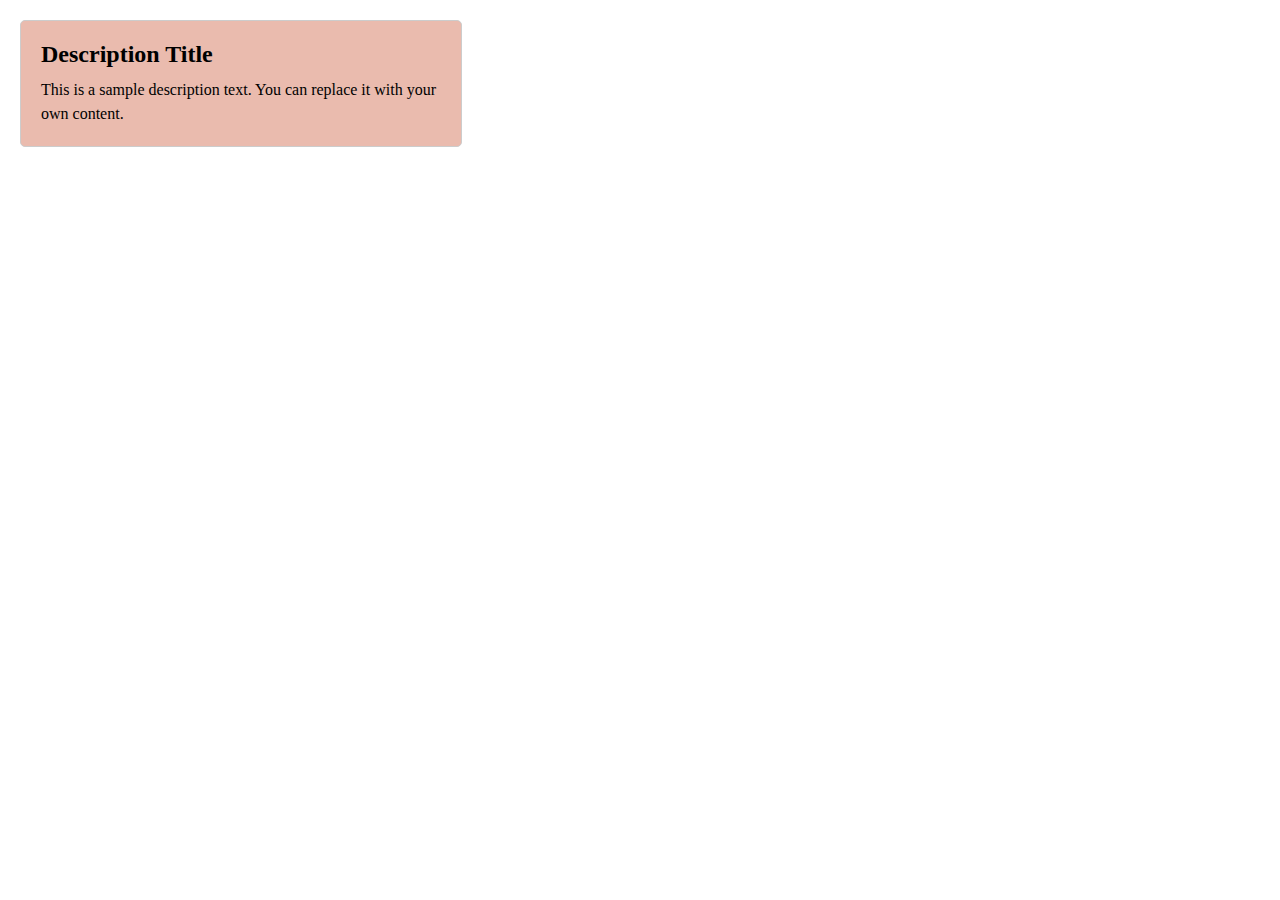
<file: researchpage.html>
<!DOCTYPE html>
<html lang="en">
<head>
  <meta charset="UTF-8">
  <meta name="viewport" content="width=device-width, initial-scale=1.0">
  <title>Description Box</title>
  <link rel="stylesheet" href="researchpage.css">
</head>
<body>

<div class="description-box">
  <h2>Description Title</h2>
  <p>This is a sample description text. You can replace it with your own content.</p>
</div>

</body>
</html>
</file>
<file: index.css>
body {
    font-family: Arial, sans-serif;
    margin: 0;
    padding: 0;
}

header {
    background-color: #333;
    color: #fff;
    padding: 20px;
    text-align: center;
    font-style: italic;
}


section {
    padding: 20px;
}

.button {
    width: 300px;
    height: 100px;
    border-radius: 0ch;
    border-color: #BBAB8C;
    color: #FDF7E4;

}

footer {
    background-color: #333;
    color: #fff;
    text-align: center;
    padding: 10px 0;
}
</file>
<file: about.css>
body {
    font-family: Arial, Helvetica, sans-serif;
    margin: 0;
    background-color: #E4BAAE;
  }
  
@font-face {
  font-family: name;
  src: url(Copyduck.ttf);
}

@font-face {
  font-family: paragraph;
  src: url(CHICKEN\ Pie.ttf);
}

@font-face {
  font-family: fn;
  src: url(Sobear.ttf);
}

.Bar{
  background-color: #301F19;  
  height: 90px;
}

.logocon{
  margin-left: 40px;
}

#logo{
  border-radius: 50%;
  margin-top: 10px;
  margin-left: 15px;
}

.aso{
  font-family: fn;
  color: #F5F5F5;
  margin-top: 35px;
  margin-left: 140px;
  font-size: 25px;
}

.nav-links {
  list-style: none;
  display: flex;
  gap: 53px;
  margin-left: 995px;
  margin-top: -45px;
  right: 200px;
}

.nav-links li {
  display: inline;
}

.nav-links a {
  color: #F5F5F5;
  text-decoration: none;
  font-size: 20px;
  font-weight: 300;
  font-family: name;
}

.nav-links a:hover {
  color: #e4baae;
}

h1 {
  font-family: name;
  font-size: 40px;
}

h2{
  font-family: name;
  font-size: 30px;
}

h3{
  font-family: fn;
  font-size: 20px;
  text-align: center;
  color: #301F19;
}

p {
  font-family: paragraph;
  text-align: center;
}

  html {
    box-sizing: border-box;
  }
  
  *, *:before, *:after {
    box-sizing: inherit;
  }
  
  .column {
    float: left;
    width: 33.3%;
    margin-bottom: 16px;
    padding: 0 8px;
  }
  
  .card {
    box-shadow: 0 4px 8px 0 rgba(0, 0, 0, 0.2);
    margin: 8px;
    background-color: #F5F5F5;
  }
  
  .about-section {
    padding: 50px;
    text-align: center;
    background-color: #A24A32;
    color: white;
  }
  
  .container {
    padding: 0 16px;
  }
  
  .container::after, .row::after {
    content: "";
    clear: both;
    display: table;
  }
  
  .title {
    color: grey;

  }
  
  .parent {
    width: 100%;
    height: 100%;
    display: flex;
    justify-content: center;
    align-items: center;
  }
  
  .child {
    width: 50px;
    height: 50px;
    display: flex;
    justify-content: center;
    align-items: center;
    transform-style: preserve-3d;
    transition: all 0.5s ease-in-out;
    border-radius: 50%;
    margin: 0 5px;
  }
  
  .child:hover {
    background-color: white;
    background-position: -100px 100px, -100px 100px;
    transform: rotate3d(0.5, 1, 0, 30deg);
    transform: perspective(180px) rotateX(60deg) translateY(2px);
    box-shadow: 0px 10px 10px #301F19;
  }
  
  button {
    border: none;
    background-color: transparent;
    font-size: 20px;
  }
  
  .button:hover {
    width: inherit;
    height: inherit;
    display: flex;
    justify-content: center;
    align-items: center;
    transform: translate3d(0px, 0px, 15px) perspective(180px) rotateX(-35deg) translateY(2px);
    border-radius: 50%;
  }

  @media screen and (max-width: 650px) {
    .column {
      width: 100%;
      display: block;
    }
  }
</file>
<file: calendar1.css>
:root {
    --primary-clr: #E4BAAE;
  }
  * {
    margin: 0;
    padding: 0;
    box-sizing: border-box;
    font-family: "Poppins", sans-serif;
  }
  ::-webkit-scrollbar {
    width: 5px;
  }
  ::-webkit-scrollbar-track {
    background: #E45842;
    border-radius: 50px;
  }
  ::-webkit-scrollbar-thumb {
    background: var(--primary-clr);
    border-radius: 50px;
  }
  
  body {
    position: relative;
    min-height: 100vh;
    display: flex;
    align-items: center;
    justify-content: center;
    padding-bottom: 30px;
    background-image: url(bg\ calen\ 1.gif);
    background-size: contain;
    background-repeat: none;
  }
  .container {
    position: relative;
    width: 1200px;
    min-height: 850px;
    margin: 0 auto;
    padding: 5px;
    color: #635c4e;
    display: flex;
  
    border-radius: 10px;
    background-color: #E4BAAE;
  }
  .left {
    width: 60%;
    padding: 20px;
  }
  .calendar {
    position: relative;
    width: 100%;
    height: 100%;
    display: flex;
    flex-direction: column;
    flex-wrap: wrap;
    justify-content: space-between;
    color: #E4BAAE;
    border-radius: 5px;
    background-color: #fff;
  }
  .calendar::before,
  .calendar::after {
    content: "";
    position: absolute;
    top: 50%;
    left: 100%;
    width: 12px;
    height: 97%;
    border-radius: 0 5px 5px 0;
    background-color: #E45842;
    transform: translateY(-50%);
  }
  .calendar::before {
    height: 94%;
    left: calc(100% + 12px);
    background-color: #A24A32;
  }
  .calendar .month {
    width: 100%;
    height: 150px;
    display: flex;
    align-items: center;
    justify-content: space-between;
    padding: 0 50px;
    font-size: 1.2rem;
    font-weight: 500;
    text-transform: capitalize;
  }
  .calendar .month .prev,
  .calendar .month .next {
    cursor: pointer;
  }
  .calendar .month .prev:hover,
  .calendar .month .next:hover {
    color: var(--primary-clr);
  }
  .calendar .weekdays {
    width: 100%;
    height: 100px;
    display: flex;
    align-items: center;
    justify-content: space-between;
    padding: 0 20px;
    font-size: 1rem;
    font-weight: 500;
    text-transform: capitalize;
  }
  .weekdays div {
    width: 14.28%;
    height: 100%;
    display: flex;
    align-items: center;
    justify-content: center;
  }
  .calendar .days {
    width: 100%;
    display: flex;
    flex-wrap: wrap;
    justify-content: space-between;
    padding: 0 20px;
    font-size: 1rem;
    font-weight: 500;
    margin-bottom: 20px;
  }
  .calendar .days .day {
    width: 14.28%;
    height: 90px;
    display: flex;
    align-items: center;
    justify-content: center;
    cursor: pointer;
    color: var(--primary-clr);
    border: 1px solid #E4BAAE;
  }
  .calendar .days .day:nth-child(7n + 1) {
    border-left: 2px solid #E4BAAE;
  }
  .calendar .days .day:nth-child(7n) {
    border-right: 2px solid #E4BAAE;
  }
  .calendar .days .day:nth-child(-n + 7) {
    border-top: 2px solid #E4BAAE;
  }
  .calendar .days .day:nth-child(n + 29) {
    border-bottom: 2px solid #E4BAAE;
  }
  
  .calendar .days .day:not(.prev-date, .next-date):hover {
    color: #fff;
    background-color: var(--primary-clr);
  }
  .calendar .days .prev-date,
  .calendar .days .next-date {
    color: #A24A32;
  }
  .calendar .days .active {
    position: relative;
    font-size: 2rem;
    color: #ffffff;
    background-color: var(--primary-clr);
  }
  .calendar .days .active::before {
    content: "";
    position: absolute;
    top: 0;
    left: 0;
    width: 100%;
    height: 100%;
    box-shadow: 0 0 10px 2px var(--primary-clr);
  }
  .calendar .days .today {
    font-size: 2rem;
  }
  .calendar .days .event {
    position: relative;
  }
  .calendar .days .event::after {
    content: "";
    position: absolute;
    bottom: 10%;
    left: 50%;
    width: 75%;
    height: 6px;
    border-radius: 30px;
    transform: translateX(-50%);
    background-color: var(--primary-clr);
  }
  .calendar .days .day:hover.event::after {
    background-color: #fff;
  }
  .calendar .days .active.event::after {
    background-color: #fff;
    bottom: 20%;
  }
  .calendar .days .active.event {
    padding-bottom: 10px;
  }
  .calendar .goto-today {
    width: 100%;
    height: 50px;
    display: flex;
    align-items: center;
    justify-content: space-between;
    gap: 5px;
    padding: 0 20px;
    margin-bottom: 20px;
    color: var(--primary-clr);
  }
  .calendar .goto-today .goto {
    display: flex;
    align-items: center;
    border-radius: 5px;
    overflow: hidden;
    border: 1px solid var(--primary-clr);
  }
  .calendar .goto-today .goto input {
    width: 100%;
    height: 30px;
    outline: none;
    border: none;
    border-radius: 5px;
    padding: 0 20px;
    color: var(--primary-clr);
    border-radius: 5px;
  }
  .calendar .goto-today button {
    padding: 5px 10px;
    border: 1px solid var(--primary-clr);
    border-radius: 5px;
    background-color: transparent;
    cursor: pointer;
    color: var(--primary-clr);
  }
  .calendar .goto-today button:hover {
    color: #fff;
    background-color: var(--primary-clr);
  }
  .calendar .goto-today .goto button {
    border: none;
    border-left: 1px solid var(--primary-clr);
    border-radius: 0;
  }
  .container .right {
    position: relative;
    width: 40%;
    min-height: 100%;
    padding: 20px 0;
  }
  
  .right .today-date {
    width: 100%;
    height: 50px;
    display: flex;
    flex-wrap: wrap;
    gap: 10px;
    align-items: center;
    justify-content: space-between;
    padding: 0 40px;
    padding-left: 70px;
    margin-top: 50px;
    margin-bottom: 20px;
    text-transform: capitalize;
  }
  .right .today-date .event-day {
    font-size: 2rem;
    font-weight: 500;
    color: #fff;
  }
  .right .today-date .event-date {
    font-size: 1rem;
    font-weight: 400;
    color: #ffffff;
  }
  .events {
    width: 100%;
    height: 100%;
    max-height: 600px;
    overflow-x: hidden;
    overflow-y: auto;
    display: flex;
    flex-direction: column;
    padding-left: 4px;
  }
  .events .event {
    position: relative;
    width: 95%;
    min-height: 70px;
    display: flex;
    justify-content: center;
    flex-direction: column;
    gap: 5px;
    padding: 0 20px;
    padding-left: 50px;
    color: #fff;
    background: linear-gradient(90deg, #E45842 , transparent);
    cursor: pointer;
  }
  .events .event:nth-child(even) {
    background: transparent;
  }
  .events .event:hover {
    background: linear-gradient(90deg, #A24A32, transparent);
  }
  .events .event .title {
    display: flex;
    align-items: center;
    pointer-events: none;
  }
  .events .event .title .event-title {
    font-size: 1rem;
    font-weight: 400;
    margin-left: 20px;
  }
  .events .event i {
    color: var(--primary-clr);
    font-size: 0.5rem;
  }
  .events .event:hover i {
    color: #fff;
  }
  .events .event .event-time {
    font-size: 0.8rem;
    font-weight: 400;
    color: #ffffff;
    margin-left: 15px;
    pointer-events: none;
  }
  .events .event:hover .event-time {
    color: #fff;
  }
  .events .event::after {
    content: "✓";
    position: absolute;
    top: 50%;
    right: 0;
    font-size: 3rem;
    line-height: 1;
    display: none;
    align-items: center;
    justify-content: center;
    opacity: 0.3;
    color: #E45842;
    transform: translateY(-50%);
  }
  .events .event:hover::after {
    display: flex;
  }
  .add-event {
    position: absolute;
    bottom: 30px;
    right: 30px;
    width: 40px;
    height: 40px;
    display: flex;
    align-items: center;
    justify-content: center;
    font-size: 1rem;
    color: #E34234;
    border: 2px solid #301F19;
    opacity: 0.5;
    border-radius: 50%;
    background-color: transparent;
    cursor: pointer;
  }
  .add-event:hover {
    opacity: 1;
  }
  .add-event i {
    pointer-events: none;
  }
  .events .no-event {
    width: 100%;
    height: 100%;
    display: flex;
    align-items: center;
    justify-content: center;
    font-size: 1.5rem;
    font-weight: 500;
    color: #301F19;
  }
  .add-event-wrapper {
    position: absolute;
    bottom: 100px;
    left: 50%;
    width: 90%;
    max-height: 0;
    overflow: hidden;
    border-radius: 5px;
    background-color: #EDCDC2;
    transform: translateX(-50%);
    transition: max-height 0.5s ease;
  }
  .add-event-wrapper.active {
    max-height: 300px;
  }
  .add-event-header {
    width: 100%;
    height: 50px;
    display: flex;
    align-items: center;
    justify-content: space-between;
    padding: 0 20px;
    color: #3d2b1f;
    border-bottom: 1px solid #3d2b1f;
  }
  .add-event-header .close {
    font-size: 1.5rem;
    cursor: pointer;
  }
  .add-event-header .close:hover {
    color: var(--primary-clr);
  }
  .add-event-header .title {
    font-size: 1.2rem;
    font-weight: 500;
  }
  .add-event-body {
    width: 100%;
    height: 100%;
    display: flex;
    flex-direction: column;
    gap: 5px;
    padding: 20px;
  }
  .add-event-body .add-event-input {
    width: 100%;
    height: 40px;
    display: flex;
    align-items: center;
    justify-content: space-between;
    gap: 10px;
  }
  .add-event-body .add-event-input input {
    width: 100%;
    height: 100%;
    outline: none;
    border: none;
    border-bottom: 1px solid #E4BAAE;
    padding: 0 10px;
    font-size: 1rem;
    font-weight: 400;
    color: #E4BAAE;
  }
  .add-event-body .add-event-input input::placeholder {
    color: #E4BAAE;
  }
  .add-event-body .add-event-input input:focus {
    border-bottom: 1px solid var(--primary-clr);
  }
  .add-event-body .add-event-input input:focus::placeholder {
    color: var(--primary-clr);
  }
  .add-event-footer {
    display: flex;
    align-items: center;
    justify-content: center;
    padding: 20px;
  }
  .add-event-footer .add-event-btn {
    height: 40px;
    font-size: 1rem;
    font-weight: 500;
    outline: none;
    border: none;
    color: #fff;
    background-color: #E4BAAE;
    border-radius: 5px;
    cursor: pointer;
    padding: 5px 10px;
    border: 1px solid #E4BAAE;
  }
  .add-event-footer .add-event-btn:hover {
    background-color: transparent;
    color: var(--primary-clr);
  }
  @media screen and (max-width: 1000px) {
    body {
      align-items: flex-start;
      justify-content: flex-start;
    }
    .container {
      min-height: 100vh;
      flex-direction: column;
      border-radius: 0;
    }
    .container .left {
      width: 100%;
      height: 100%;
      padding: 20px 0;
    }
    .container .right {
      width: 100%;
      height: 100%;
      padding: 20px 0;
    }
    .calendar::before,
    .calendar::after {
      top: 100%;
      left: 50%;
      width: 97%;
      height: 12px;
      border-radius: 0 0 5px 5px;
      transform: translateX(-50%);
    }
    .calendar::before {
      width: 94%;
      top: calc(100% + 12px);
    }
    .events {
      padding-bottom: 340px;
    }
    .add-event-wrapper {
      bottom: 100px;
    }
  }
  @media screen and (max-width: 500px) {
    .calendar .month {
      height: 75px;
    }
    .calendar .weekdays {
      height: 50px;
    }
    .calendar .days .day {
      height: 40px;
      font-size: 0.8rem;
    }
    .calendar .days .day.active,
    .calendar .days .day.today {
      font-size: 1rem;
    }
    .right .today-date {
      padding: 20px;
    }
  }
</file>
<file: calendar2.css>
:root {
    --primary-clr: #A24A32;
  }
  * {
    margin: 0;
    padding: 0;
    box-sizing: border-box;
    font-family: "Poppins", sans-serif;
  }
  ::-webkit-scrollbar {
    width: 5px;
  }
  ::-webkit-scrollbar-track {
    background: #3d2b1f;
    border-radius: 50px;
  }
  ::-webkit-scrollbar-thumb {
    background: var(--primary-clr);
    border-radius: 50px;
  }
  
  body {
    position: relative;
    min-height: 100vh;
    display: flex;
    align-items: center;
    justify-content: center;
    padding-bottom: 30px;
    background-image: url(bg\ calen\ 2.0.gif);
    background-size: contain;
    background-repeat: none;
  }
  .container {
    position: relative;
    width: 1200px;
    min-height: 850px;
    margin: 0 auto;
    padding: 5px;
    color: #635c4e;
    display: flex;
  
    border-radius: 10px;
    background-color: #E45842;
  }
  .left {
    width: 60%;
    padding: 20px;
  }
  .calendar {
    position: relative;
    width: 100%;
    height: 100%;
    display: flex;
    flex-direction: column;
    flex-wrap: wrap;
    justify-content: space-between;
    color: #A24A32;
    border-radius: 5px;
    background-color: #fff;
  }
  .calendar::before,
  .calendar::after {
    content: "";
    position: absolute;
    top: 50%;
    left: 100%;
    width: 12px;
    height: 97%;
    border-radius: 0 5px 5px 0;
    background-color: #EDCDC2;
    transform: translateY(-50%);
  }
  .calendar::before {
    height: 94%;
    left: calc(100% + 12px);
    background-color: #A24A32;
  }
  .calendar .month {
    width: 100%;
    height: 150px;
    display: flex;
    align-items: center;
    justify-content: space-between;
    padding: 0 50px;
    font-size: 1.2rem;
    font-weight: 500;
    text-transform: capitalize;
  }
  .calendar .month .prev,
  .calendar .month .next {
    cursor: pointer;
  }
  .calendar .month .prev:hover,
  .calendar .month .next:hover {
    color: var(--primary-clr);
  }
  .calendar .weekdays {
    width: 100%;
    height: 100px;
    display: flex;
    align-items: center;
    justify-content: space-between;
    padding: 0 20px;
    font-size: 1rem;
    font-weight: 500;
    text-transform: capitalize;
  }
  .weekdays div {
    width: 14.28%;
    height: 100%;
    display: flex;
    align-items: center;
    justify-content: center;
  }
  .calendar .days {
    width: 100%;
    display: flex;
    flex-wrap: wrap;
    justify-content: space-between;
    padding: 0 20px;
    font-size: 1rem;
    font-weight: 500;
    margin-bottom: 20px;
  }
  .calendar .days .day {
    width: 14.28%;
    height: 90px;
    display: flex;
    align-items: center;
    justify-content: center;
    cursor: pointer;
    color: var(--primary-clr);
    border: 1px solid #A24A32;
  }
  .calendar .days .day:nth-child(7n + 1) {
    border-left: 2px solid #A24A32;
  }
  .calendar .days .day:nth-child(7n) {
    border-right: 2px solid #A24A32;
  }
  .calendar .days .day:nth-child(-n + 7) {
    border-top: 2px solid #A24A32;
  }
  .calendar .days .day:nth-child(n + 29) {
    border-bottom: 2px solid #A24A32;
  }
  
  .calendar .days .day:not(.prev-date, .next-date):hover {
    color: #fff;
    background-color: var(--primary-clr);
  }
  .calendar .days .prev-date,
  .calendar .days .next-date {
    color: #EDCDC2;
  }
  .calendar .days .active {
    position: relative;
    font-size: 2rem;
    color: #ffffff;
    background-color: var(--primary-clr);
  }
  .calendar .days .active::before {
    content: "";
    position: absolute;
    top: 0;
    left: 0;
    width: 100%;
    height: 100%;
    box-shadow: 0 0 10px 2px var(--primary-clr);
  }
  .calendar .days .today {
    font-size: 2rem;
  }
  .calendar .days .event {
    position: relative;
  }
  .calendar .days .event::after {
    content: "";
    position: absolute;
    bottom: 10%;
    left: 50%;
    width: 75%;
    height: 6px;
    border-radius: 30px;
    transform: translateX(-50%);
    background-color: var(--primary-clr);
  }
  .calendar .days .day:hover.event::after {
    background-color: #fff;
  }
  .calendar .days .active.event::after {
    background-color: #fff;
    bottom: 20%;
  }
  .calendar .days .active.event {
    padding-bottom: 10px;
  }
  .calendar .goto-today {
    width: 100%;
    height: 50px;
    display: flex;
    align-items: center;
    justify-content: space-between;
    gap: 5px;
    padding: 0 20px;
    margin-bottom: 20px;
    color: var(--primary-clr);
  }
  .calendar .goto-today .goto {
    display: flex;
    align-items: center;
    border-radius: 5px;
    overflow: hidden;
    border: 1px solid var(--primary-clr);
  }
  .calendar .goto-today .goto input {
    width: 100%;
    height: 30px;
    outline: none;
    border: none;
    border-radius: 5px;
    padding: 0 20px;
    color: var(--primary-clr);
    border-radius: 5px;
  }
  .calendar .goto-today button {
    padding: 5px 10px;
    border: 1px solid var(--primary-clr);
    border-radius: 5px;
    background-color: transparent;
    cursor: pointer;
    color: var(--primary-clr);
  }
  .calendar .goto-today button:hover {
    color: #fff;
    background-color: var(--primary-clr);
  }
  .calendar .goto-today .goto button {
    border: none;
    border-left: 1px solid var(--primary-clr);
    border-radius: 0;
  }
  .container .right {
    position: relative;
    width: 40%;
    min-height: 100%;
    padding: 20px 0;
  }
  
  .right .today-date {
    width: 100%;
    height: 50px;
    display: flex;
    flex-wrap: wrap;
    gap: 10px;
    align-items: center;
    justify-content: space-between;
    padding: 0 40px;
    padding-left: 70px;
    margin-top: 50px;
    margin-bottom: 20px;
    text-transform: capitalize;
  }
  .right .today-date .event-day {
    font-size: 2rem;
    font-weight: 500;
    color: #fff;
  }
  .right .today-date .event-date {
    font-size: 1rem;
    font-weight: 400;
    color: #ffffff;
  }
  .events {
    width: 100%;
    height: 100%;
    max-height: 600px;
    overflow-x: hidden;
    overflow-y: auto;
    display: flex;
    flex-direction: column;
    padding-left: 4px;
  }
  .events .event {
    position: relative;
    width: 95%;
    min-height: 70px;
    display: flex;
    justify-content: center;
    flex-direction: column;
    gap: 5px;
    padding: 0 20px;
    padding-left: 50px;
    color: #fff;
    background: linear-gradient(90deg, #EDCDC2, transparent);
    cursor: pointer;
  }
  .events .event:nth-child(even) {
    background: transparent;
  }
  .events .event:hover {
    background: linear-gradient(90deg, #E34234, transparent);
  }
  .events .event .title {
    display: flex;
    align-items: center;
    pointer-events: none;
  }
  .events .event .title .event-title {
    font-size: 1rem;
    font-weight: 400;
    margin-left: 20px;
  }
  .events .event i {
    color: var(--primary-clr);
    font-size: 0.5rem;
  }
  .events .event:hover i {
    color: #fff;
  }
  .events .event .event-time {
    font-size: 0.8rem;
    font-weight: 400;
    color: #ffffff;
    margin-left: 15px;
    pointer-events: none;
  }
  .events .event:hover .event-time {
    color: #fff;
  }
  .events .event::after {
    content: "✓";
    position: absolute;
    top: 50%;
    right: 0;
    font-size: 3rem;
    line-height: 1;
    display: none;
    align-items: center;
    justify-content: center;
    opacity: 0.3;
    color: #E34234;
    transform: translateY(-50%);
  }
  .events .event:hover::after {
    display: flex;
  }
  .add-event {
    position: absolute;
    bottom: 30px;
    right: 30px;
    width: 40px;
    height: 40px;
    display: flex;
    align-items: center;
    justify-content: center;
    font-size: 1rem;
    color: #635c4e;
    border: 2px solid #3d2b1f;
    opacity: 0.5;
    border-radius: 50%;
    background-color: transparent;
    cursor: pointer;
  }
  .add-event:hover {
    opacity: 1;
  }
  .add-event i {
    pointer-events: none;
  }
  .events .no-event {
    width: 100%;
    height: 100%;
    display: flex;
    align-items: center;
    justify-content: center;
    font-size: 1.5rem;
    font-weight: 500;
    color: #301F19;
  }
  .add-event-wrapper {
    position: absolute;
    bottom: 100px;
    left: 50%;
    width: 90%;
    max-height: 0;
    overflow: hidden;
    border-radius: 5px;
    background-color: #EDCDC2;
    transform: translateX(-50%);
    transition: max-height 0.5s ease;
  }
  .add-event-wrapper.active {
    max-height: 300px;
  }
  .add-event-header {
    width: 100%;
    height: 50px;
    display: flex;
    align-items: center;
    justify-content: space-between;
    padding: 0 20px;
    color: #A24A32;
    border-bottom: 1px solid #A24A32;
  }
  .add-event-header .close {
    font-size: 1.5rem;
    cursor: pointer;
  }
  .add-event-header .close:hover {
    color: var(--primary-clr);
  }
  .add-event-header .title {
    font-size: 1.2rem;
    font-weight: 500;
  }
  .add-event-body {
    width: 100%;
    height: 100%;
    display: flex;
    flex-direction: column;
    gap: 5px;
    padding: 20px;
  }
  .add-event-body .add-event-input {
    width: 100%;
    height: 40px;
    display: flex;
    align-items: center;
    justify-content: space-between;
    gap: 10px;
  }
  .add-event-body .add-event-input input {
    width: 100%;
    height: 100%;
    outline: none;
    border: none;
    border-bottom: 1px solid #EDCDC2;
    padding: 0 10px;
    font-size: 1rem;
    font-weight: 400;
    color: #A24A32;
  }
  .add-event-body .add-event-input input::placeholder {
    color: #A24A32;
  }
  .add-event-body .add-event-input input:focus {
    border-bottom: 1px solid var(--primary-clr);
  }
  .add-event-body .add-event-input input:focus::placeholder {
    color: var(--primary-clr);
  }
  .add-event-footer {
    display: flex;
    align-items: center;
    justify-content: center;
    padding: 20px;
  }
  .add-event-footer .add-event-btn {
    height: 40px;
    font-size: 1rem;
    font-weight: 500;
    outline: none;
    border: none;
    color: #fff;
    background-color: #A24A32;
    border-radius: 5px;
    cursor: pointer;
    padding: 5px 10px;
    border: 1px solid #A24A32;
  }
  .add-event-footer .add-event-btn:hover {
    background-color: transparent;
    color: var(--primary-clr);
  }
  @media screen and (max-width: 1000px) {
    body {
      align-items: flex-start;
      justify-content: flex-start;
    }
    .container {
      min-height: 100vh;
      flex-direction: column;
      border-radius: 0;
    }
    .container .left {
      width: 100%;
      height: 100%;
      padding: 20px 0;
    }
    .container .right {
      width: 100%;
      height: 100%;
      padding: 20px 0;
    }
    .calendar::before,
    .calendar::after {
      top: 100%;
      left: 50%;
      width: 97%;
      height: 12px;
      border-radius: 0 0 5px 5px;
      transform: translateX(-50%);
    }
    .calendar::before {
      width: 94%;
      top: calc(100% + 12px);
    }
    .events {
      padding-bottom: 340px;
    }
    .add-event-wrapper {
      bottom: 100px;
    }
  }
  @media screen and (max-width: 500px) {
    .calendar .month {
      height: 75px;
    }
    .calendar .weekdays {
      height: 50px;
    }
    .calendar .days .day {
      height: 40px;
      font-size: 0.8rem;
    }
    .calendar .days .day.active,
    .calendar .days .day.today {
      font-size: 1rem;
    }
    .right .today-date {
      padding: 20px;
    }
  }
</file>
<file: calendar3.css>
:root {
    --primary-clr: #301F19;
  }
  * {
    margin: 0;
    padding: 0;
    box-sizing: border-box;
    font-family: "Poppins", sans-serif;
  }
  ::-webkit-scrollbar {
    width: 5px;
  }
  ::-webkit-scrollbar-track {
    background: #E4BAAE;
    border-radius: 50px;
  }
  ::-webkit-scrollbar-thumb {
    background: var(--primary-clr);
    border-radius: 50px;
  }
  
  body {
    position: relative;
    min-height: 100vh;
    display: flex;
    align-items: center;
    justify-content: center;
    padding-bottom: 30px;
    background-image: url(bg\ calen\ 3.gif);
    background-size: contain;
    background-repeat: none;
  }
  .container {
    position: relative;
    width: 1200px;
    min-height: 850px;
    margin: 0 auto;
    padding: 5px;
    color: #635c4e;
    display: flex;
  
    border-radius: 10px;
    background-color: #301F19;
  }
  .left {
    width: 60%;
    padding: 20px;
  }
  .calendar {
    position: relative;
    width: 100%;
    height: 100%;
    display: flex;
    flex-direction: column;
    flex-wrap: wrap;
    justify-content: space-between;
    color: #301F19;
    border-radius: 5px;
    background-color: #fff;
  }
  .calendar::before,
  .calendar::after {
    content: "";
    position: absolute;
    top: 50%;
    left: 100%;
    width: 12px;
    height: 97%;
    border-radius: 0 5px 5px 0;
    background-color: #E34234;
    transform: translateY(-50%);
  }
  .calendar::before {
    height: 94%;
    left: calc(100% + 12px);
    background-color: #954535;
  }
  .calendar .month {
    width: 100%;
    height: 150px;
    display: flex;
    align-items: center;
    justify-content: space-between;
    padding: 0 50px;
    font-size: 1.2rem;
    font-weight: 500;
    text-transform: capitalize;
  }
  .calendar .month .prev,
  .calendar .month .next {
    cursor: pointer;
  }
  .calendar .month .prev:hover,
  .calendar .month .next:hover {
    color: var(--primary-clr);
  }
  .calendar .weekdays {
    width: 100%;
    height: 100px;
    display: flex;
    align-items: center;
    justify-content: space-between;
    padding: 0 20px;
    font-size: 1rem;
    font-weight: 500;
    text-transform: capitalize;
  }
  .weekdays div {
    width: 14.28%;
    height: 100%;
    display: flex;
    align-items: center;
    justify-content: center;
  }
  .calendar .days {
    width: 100%;
    display: flex;
    flex-wrap: wrap;
    justify-content: space-between;
    padding: 0 20px;
    font-size: 1rem;
    font-weight: 500;
    margin-bottom: 20px;
  }
  .calendar .days .day {
    width: 14.28%;
    height: 90px;
    display: flex;
    align-items: center;
    justify-content: center;
    cursor: pointer;
    color: var(--primary-clr);
    border: 1px solid #301F19;
  }
  .calendar .days .day:nth-child(7n + 1) {
    border-left: 2px solid #301F19;
  }
  .calendar .days .day:nth-child(7n) {
    border-right: 2px solid #301F19;
  }
  .calendar .days .day:nth-child(-n + 7) {
    border-top: 2px solid #301F19;
  }
  .calendar .days .day:nth-child(n + 29) {
    border-bottom: 2px solid #301F19;
  }
  
  .calendar .days .day:not(.prev-date, .next-date):hover {
    color: #fff;
    background-color: var(--primary-clr);
  }
  .calendar .days .prev-date,
  .calendar .days .next-date {
    color: #954535;
  }
  .calendar .days .active {
    position: relative;
    font-size: 2rem;
    color: #ffffff;
    background-color: var(--primary-clr);
  }
  .calendar .days .active::before {
    content: "";
    position: absolute;
    top: 0;
    left: 0;
    width: 100%;
    height: 100%;
    box-shadow: 0 0 10px 2px var(--primary-clr);
  }
  .calendar .days .today {
    font-size: 2rem;
  }
  .calendar .days .event {
    position: relative;
  }
  .calendar .days .event::after {
    content: "";
    position: absolute;
    bottom: 10%;
    left: 50%;
    width: 75%;
    height: 6px;
    border-radius: 30px;
    transform: translateX(-50%);
    background-color: var(--primary-clr);
  }
  .calendar .days .day:hover.event::after {
    background-color: #fff;
  }
  .calendar .days .active.event::after {
    background-color: #fff;
    bottom: 20%;
  }
  .calendar .days .active.event {
    padding-bottom: 10px;
  }
  .calendar .goto-today {
    width: 100%;
    height: 50px;
    display: flex;
    align-items: center;
    justify-content: space-between;
    gap: 5px;
    padding: 0 20px;
    margin-bottom: 20px;
    color: var(--primary-clr);
  }
  .calendar .goto-today .goto {
    display: flex;
    align-items: center;
    border-radius: 5px;
    overflow: hidden;
    border: 1px solid var(--primary-clr);
  }
  .calendar .goto-today .goto input {
    width: 100%;
    height: 30px;
    outline: none;
    border: none;
    border-radius: 5px;
    padding: 0 20px;
    color: var(--primary-clr);
    border-radius: 5px;
  }
  .calendar .goto-today button {
    padding: 5px 10px;
    border: 1px solid var(--primary-clr);
    border-radius: 5px;
    background-color: transparent;
    cursor: pointer;
    color: var(--primary-clr);
  }
  .calendar .goto-today button:hover {
    color: #fff;
    background-color: var(--primary-clr);
  }
  .calendar .goto-today .goto button {
    border: none;
    border-left: 1px solid var(--primary-clr);
    border-radius: 0;
  }
  .container .right {
    position: relative;
    width: 40%;
    min-height: 100%;
    padding: 20px 0;
  }
  
  .right .today-date {
    width: 100%;
    height: 50px;
    display: flex;
    flex-wrap: wrap;
    gap: 10px;
    align-items: center;
    justify-content: space-between;
    padding: 0 40px;
    padding-left: 70px;
    margin-top: 50px;
    margin-bottom: 20px;
    text-transform: capitalize;
  }
  .right .today-date .event-day {
    font-size: 2rem;
    font-weight: 500;
    color: #fff;
  }
  .right .today-date .event-date {
    font-size: 1rem;
    font-weight: 400;
    color: #ffffff;
  }
  .events {
    width: 100%;
    height: 100%;
    max-height: 600px;
    overflow-x: hidden;
    overflow-y: auto;
    display: flex;
    flex-direction: column;
    padding-left: 4px;
  }
  .events .event {
    position: relative;
    width: 95%;
    min-height: 70px;
    display: flex;
    justify-content: center;
    flex-direction: column;
    gap: 5px;
    padding: 0 20px;
    padding-left: 50px;
    color: #fff;
    background: linear-gradient(90deg, #E34234 , transparent);
    cursor: pointer;
  }
  .events .event:nth-child(even) {
    background: transparent;
  }
  .events .event:hover {
    background: linear-gradient(90deg, #954535, transparent);
  }
  .events .event .title {
    display: flex;
    align-items: center;
    pointer-events: none;
  }
  .events .event .title .event-title {
    font-size: 1rem;
    font-weight: 400;
    margin-left: 20px;
  }
  .events .event i {
    color: var(--primary-clr);
    font-size: 0.5rem;
  }
  .events .event:hover i {
    color: #fff;
  }
  .events .event .event-time {
    font-size: 0.8rem;
    font-weight: 400;
    color: #ffffff;
    margin-left: 15px;
    pointer-events: none;
  }
  .events .event:hover .event-time {
    color: #fff;
  }
  .events .event::after {
    content: "✓";
    position: absolute;
    top: 50%;
    right: 0;
    font-size: 3rem;
    line-height: 1;
    display: none;
    align-items: center;
    justify-content: center;
    opacity: 0.3;
    color: #E34234;
    transform: translateY(-50%);
  }
  .events .event:hover::after {
    display: flex;
  }
  .add-event {
    position: absolute;
    bottom: 30px;
    right: 30px;
    width: 40px;
    height: 40px;
    display: flex;
    align-items: center;
    justify-content: center;
    font-size: 1rem;
    color: #E34234;
    border: 2px solid #EDCDC2;
    opacity: 0.5;
    border-radius: 50%;
    background-color: transparent;
    cursor: pointer;
  }
  .add-event:hover {
    opacity: 1;
  }
  .add-event i {
    pointer-events: none;
  }
  .events .no-event {
    width: 100%;
    height: 100%;
    display: flex;
    align-items: center;
    justify-content: center;
    font-size: 1.5rem;
    font-weight: 500;
    color: #E4BAAE;
  }
  .add-event-wrapper {
    position: absolute;
    bottom: 100px;
    left: 50%;
    width: 90%;
    max-height: 0;
    overflow: hidden;
    border-radius: 5px;
    background-color: #EDCDC2;
    transform: translateX(-50%);
    transition: max-height 0.5s ease;
  }
  .add-event-wrapper.active {
    max-height: 300px;
  }
  .add-event-header {
    width: 100%;
    height: 50px;
    display: flex;
    align-items: center;
    justify-content: space-between;
    padding: 0 20px;
    color: #301F19;
    border-bottom: 1px solid #301F19;
  }
  .add-event-header .close {
    font-size: 1.5rem;
    cursor: pointer;
  }
  .add-event-header .close:hover {
    color: var(--primary-clr);
  }
  .add-event-header .title {
    font-size: 1.2rem;
    font-weight: 500;
  }
  .add-event-body {
    width: 100%;
    height: 100%;
    display: flex;
    flex-direction: column;
    gap: 5px;
    padding: 20px;
  }
  .add-event-body .add-event-input {
    width: 100%;
    height: 40px;
    display: flex;
    align-items: center;
    justify-content: space-between;
    gap: 10px;
  }
  .add-event-body .add-event-input input {
    width: 100%;
    height: 100%;
    outline: none;
    border: none;
    border-bottom: 1px solid #301F19;
    padding: 0 10px;
    font-size: 1rem;
    font-weight: 400;
    color: #301F19;
  }
  .add-event-body .add-event-input input::placeholder {
    color: #301F19;
  }
  .add-event-body .add-event-input input:focus {
    border-bottom: 1px solid var(--primary-clr);
  }
  .add-event-body .add-event-input input:focus::placeholder {
    color: var(--primary-clr);
  }
  .add-event-footer {
    display: flex;
    align-items: center;
    justify-content: center;
    padding: 20px;
  }
  .add-event-footer .add-event-btn {
    height: 40px;
    font-size: 1rem;
    font-weight: 500;
    outline: none;
    border: none;
    color: #fff;
    background-color: #301F19;
    border-radius: 5px;
    cursor: pointer;
    padding: 5px 10px;
    border: 1px solid #301F19;
  }
  .add-event-footer .add-event-btn:hover {
    background-color: transparent;
    color: var(--primary-clr);
  }
  @media screen and (max-width: 1000px) {
    body {
      align-items: flex-start;
      justify-content: flex-start;
    }
    .container {
      min-height: 100vh;
      flex-direction: column;
      border-radius: 0;
    }
    .container .left {
      width: 100%;
      height: 100%;
      padding: 20px 0;
    }
    .container .right {
      width: 100%;
      height: 100%;
      padding: 20px 0;
    }
    .calendar::before,
    .calendar::after {
      top: 100%;
      left: 50%;
      width: 97%;
      height: 12px;
      border-radius: 0 0 5px 5px;
      transform: translateX(-50%);
    }
    .calendar::before {
      width: 94%;
      top: calc(100% + 12px);
    }
    .events {
      padding-bottom: 340px;
    }
    .add-event-wrapper {
      bottom: 100px;
    }
  }
  @media screen and (max-width: 500px) {
    .calendar .month {
      height: 75px;
    }
    .calendar .weekdays {
      height: 50px;
    }
    .calendar .days .day {
      height: 40px;
      font-size: 0.8rem;
    }
    .calendar .days .day.active,
    .calendar .days .day.today {
      font-size: 1rem;
    }
    .right .today-date {
      padding: 20px;
    }
  }
</file>
<file: corgi3.css>
@keyframes eye-blink {
  0% {
    transform: scaleY(1);
  }
  10% {
    transform: scaleY(0.1);
  }
  20% {
    transform: scaleY(1);
  }
  100% {
    transform: scaleY(1);
  }
}
@keyframes tail-wag {
  0% {
    transform: rotate(-25deg);
  }
  10% {
    transform: rotate(0deg);
  }
  20% {
    transform: rotate(-25deg);
  }
  30% {
    transform: rotate(0deg);
  }
  40% {
    transform: rotate(-25deg);
  }
  50% {
    transform: rotate(0deg);
  }
  60% {
    transform: rotate(-25deg);
  }
  70% {
    transform: rotate(0deg);
  }
  100% {
    transform: rotate(-25deg);
  }
}
@keyframes tongue-stick {
  0% {
    transform: scaleY(0.1) translateY(-20px);
  }
  20% {
    transform: scaleY(0.1) translateY(-20px);
  }
  30% {
    transform: scaleY(0.5) translateY(0px);
  }
  40% {
    transform: scaleY(1) translateY(0px) rotate(0deg);
  }
  50% {
    transform: scaleY(0.8) translateY(0px) rotate(15deg);
  }
  60% {
    transform: scaleY(1) translateY(0px) rotate(0deg);
  }
  70% {
    transform: scaleY(0.8) translateY(0px) rotate(-15deg);
  }
  80% {
    transform: scaleY(1) translateY(0px) rotate(0deg);
  }
  90% {
    transform: scaleY(0.8) translateY(0px) rotate(15deg);
  }
  100% {
    transform: scaleY(0.1) translateY(-20px) rotate(0deg);
  }
}
@keyframes ear-shake-right {
  0% {
    transform: rotate(70deg);
  }
  10% {
    transform: rotate(80deg);
  }
  30% {
    transform: rotate(70deg);
  }
  40% {
    transform: rotate(80deg);
  }
  100% {
    transform: rotate(70deg);
  }
}
@keyframes ear-shake-left {
  0% {
    transform: rotate(-70deg);
  }
  10% {
    transform: rotate(-80deg);
  }
  30% {
    transform: rotate(-70deg);
  }
  40% {
    transform: rotate(-80deg);
  }
  100% {
    transform: rotate(-70deg);
  }
}
@keyframes body-shake {
  0% {
    transform: translateY(0px);
  }
  16.6666666667% {
    transform: translateY(2%);
  }
  33.3333333333% {
    transform: translateY(0px);
  }
  50% {
    transform: translateY(2%);
  }
  66.6666666667% {
    transform: translateY(0px);
  }
  83.3333333333% {
    transform: translateY(2%);
  }
  100% {
    transform: translateY(0px);
  }
}
@keyframes paw-press {
  0% {
    transform: scaleY(1) scaleX(1);
  }
  16.6666666667% {
    transform: scaleY(0.9) scaleX(1.05) translateY(10%);
  }
  33.3333333333% {
    transform: scaleY(1) scaleX(1);
  }
  50% {
    transform: scaleY(0.9) scaleX(1.05) translateY(10%);
  }
  66.6666666667% {
    transform: scaleY(1) scaleX(1);
  }
  83.3333333333% {
    transform: scaleY(0.9) scaleX(1.05) translateY(10%);
  }
  100% {
    transform: scaleY(1) scaleX(1);
  }
}
@keyframes neck-shake {
  0% {
    top: 9%;
  }
  16.6666666667% {
    top: 11%;
  }
  33.3333333333% {
    top: 9%;
  }
  50% {
    top: 11%;
  }
  66.6666666667% {
    top: 9%;
  }
  83.3333333333% {
    top: 11%;
  }
  100% {
    top: 9%;
  }
}
@keyframes head-shake {
  0% {
    top: 6%;
  }
  16.6666666667% {
    top: 8%;
  }
  33.3333333333% {
    top: 6%;
  }
  50% {
    top: 8%;
  }
  66.6666666667% {
    top: 6%;
  }
  83.3333333333% {
    top: 8%;
  }
  100% {
    top: 6%;
  }
}
@keyframes mouth-shake {
  0% {
    bottom: 0%;
  }
  16.6666666667% {
    bottom: 2%;
  }
  33.3333333333% {
    bottom: 0%;
  }
  50% {
    bottom: 2%;
  }
  66.6666666667% {
    bottom: 0%;
  }
  83.3333333333% {
    bottom: 2%;
  }
  100% {
    bottom: 0%;
  }
}
html, body {
  width: 100%;
  height: 100%;
  background-color: #8C5A46;
}

#rotate {
  background-color: #f0f0f0;
  padding: 5px;
  position: fixed;
  top: 0px;
  left: 50px;
}

.container {
  width: 100%;
  height: 100%;
  display: flex;
  justify-content: center;
  align-items: center;
}

.corgi {
  height: 60vmin;
  width: 84vmin;
  position: relative;
}
.corgi div {
  position: absolute;
}
.corgi .ear {
  background-color: #F09F2E;
  height: 30%;
  width: 55%;
  top: 5%;
  z-index: 3;
}
.corgi .ear--r {
  right: 75%;
  border-bottom-left-radius: 100% 90%;
  border-top-left-radius: 10%;
  transform-origin: 80% center;
  animation: ear-shake-right 2s none infinite;
}
.corgi .ear--l {
  left: 63%;
  background-color: #D27537;
  border-bottom-right-radius: 100% 90%;
  border-top-right-radius: 10%;
  transform-origin: 20% center;
  animation: ear-shake-left 2s none infinite;
}
.corgi .head {
  top: 6%;
  right: 10%;
  height: 40%;
  width: 30%;
  z-index: 3;
  animation: head-shake 2s none infinite;
}
.corgi .face {
  background-color: #F09F2E;
  border-radius: 50%;
  overflow: hidden;
  height: 100%;
  width: 100%;
  z-index: 4;
}
.corgi .eye {
  background-color: #3E3954;
  height: 6%;
  width: 6%;
  position: absolute;
  z-index: 6;
  border-radius: 50%;
  animation: eye-blink 2s none infinite;
}
.corgi .eye--left {
  left: 40%;
  top: 43%;
}
.corgi .eye--right {
  right: 13%;
  top: 41%;
}
.corgi .face__white {
  background-color: #FFFFFF;
  width: 45%;
  height: 77%;
  top: -15%;
  left: 29%;
  transform: rotate(-25deg);
}
.corgi .face__orange {
  background-color: #F09F2E;
  content: " ";
  position: absolute;
  width: 110%;
  height: 110%;
  display: block;
  border-radius: 100%;
}
.corgi .face__orange--l {
  right: 65%;
}
.corgi .face__orange--r {
  left: 65%;
}
.corgi .face__curve {
  background-color: #F09F2E;
  width: 30%;
  height: 20%;
  right: -12%;
  bottom: 42%;
  overflow: hidden;
}
.corgi .face__curve:after {
  content: "";
  background-color: #8C5A46;
  position: absolute;
  width: 69%;
  height: 82%;
  border-radius: 0% 100%;
  top: -32%;
  right: -13%;
}
.corgi .mouth {
  bottom: 0%;
  width: 100%;
  height: 50%;
  left: 28%;
  z-index: 5;
  animation: mouth-shake 2s none infinite;
}
.corgi .nose {
  height: 36%;
  width: 27%;
  top: 0%;
  background-color: #3E3954;
  z-index: 1;
  right: 0%;
  border-bottom-right-radius: 50% 100%;
  border-bottom-left-radius: 50% 100%;
}
.corgi .nose:after {
  content: "";
  width: 100%;
  height: 30%;
  display: block;
  border-top-right-radius: 50% 100%;
  border-top-left-radius: 50% 100%;
  background-color: #3E3954;
  position: absolute;
  top: -25%;
}
.corgi .mouth__left {
  background-color: #FFFFFF;
  width: 50%;
  height: 55%;
}
.corgi .mouth__left--round {
  background-color: #F09F2E;
  width: 100%;
  height: 100%;
  border-radius: 100%;
  left: -50%;
  top: -50%;
}
.corgi .mouth__left--sharp {
  background-color: #F09F2E;
  width: 35%;
  height: 50%;
  bottom: 0px;
  left: -20%;
  transform: skewX(50deg);
}
.corgi .lowerjaw {
  background-color: #FFFFFF;
  width: 100%;
  height: 80%;
  border-radius: 50%/100%;
  border-top-left-radius: 0;
  border-top-right-radius: 0;
  bottom: -9%;
}
.corgi .lips {
  z-index: 2;
  height: 25%;
  width: 35%;
  top: 19%;
  right: 2%;
}
.corgi .lips:before, .corgi .lips:after {
  content: "";
  display: block;
  background: #FFFFFF;
  width: 39%;
  height: 100%;
  border-color: #3E3954;
  border-width: 3px;
  border-style: solid;
  border-bottom-right-radius: 50%;
  border-bottom-left-radius: 50%;
  border-top-left-radius: 40%;
  border-top-right-radius: 20%;
  border-top-color: transparent;
  position: absolute;
}
.corgi .lips:before {
  z-index: 1;
}
.corgi .lips:after {
  transform: rotateY(180deg);
  left: initial;
  right: 9%;
}
.corgi .tongue {
  width: 15%;
  height: 60%;
  background-color: #F15F55;
  right: 14%;
  top: 35%;
  border-bottom-right-radius: 50% 50%;
  border-bottom-left-radius: 50% 50%;
  transform-origin: 50% 0%;
  animation: tongue-stick 2s none infinite;
}
.corgi .snout {
  background-color: #FFFFFF;
  right: 0%;
  top: 0%;
  width: 50%;
  height: 36%;
  border-top-right-radius: 35% 75%;
}
.corgi .neck__back {
  height: 50%;
  width: 20%;
  transform: skewX(-20deg);
  background-color: #F09F2E;
  z-index: 2;
  right: 24%;
  top: 9%;
  animation: neck-shake 2s none infinite;
}
.corgi .neck__front {
  height: 50%;
  width: 20%;
  right: 11%;
  top: 20%;
  background-color: #F09F2E;
  z-index: 2;
  transform: skewX(2deg);
}
.corgi .body {
  height: 44%;
  width: 77%;
  background-color: #F09F2E;
  right: 10.5%;
  bottom: 12%;
  border-top-left-radius: 20% 50%;
  border-bottom-left-radius: 20% 50%;
  border-top-right-radius: 20% 60%;
  border-bottom-right-radius: 20% 40%;
  z-index: 2;
  overflow: hidden;
  animation: body-shake 2s none infinite;
}
.corgi .body__chest {
  background-color: #FFFFFF;
  height: 87%;
  width: 29%;
  right: 5%;
  bottom: -3%;
  border-top-left-radius: 50% 40%;
  border-top-right-radius: 50% 40%;
}
.corgi .foot {
  height: 35%;
  width: 9.5%;
  bottom: 0;
}
.corgi .foot__left {
  z-index: 3;
  background-color: #F09F2E;
}
.corgi .foot__left:after {
  background-color: #FFFFFF;
}
.corgi .foot__left:before {
  background-color: #F09F2E;
}
.corgi .foot__right {
  z-index: 1;
  background-color: #D27537;
}
.corgi .foot__right:after {
  background-color: #B6D8EF;
}
.corgi .foot__right:before {
  background-color: #D27537;
}
.corgi .foot__back:before {
  transform: skewX(-10deg);
  right: -25%;
}
.corgi .foot__front:before {
  transform: skewX(10deg);
  right: 25%;
}
.corgi .foot__1 {
  right: 37%;
}
.corgi .foot__2 {
  right: 15%;
}
.corgi .foot__2:before {
  transform: skewX(-10deg);
  right: -25%;
}
.corgi .foot__3 {
  left: 12.65%;
}
.corgi .foot__4 {
  left: 31%;
}
.corgi .foot:before {
  content: "";
  position: absolute;
  height: 100%;
  width: 100%;
  display: block;
}
.corgi .foot:after {
  /*paws*/
  content: "";
  position: absolute;
  bottom: 0;
  left: 0;
  width: 125%;
  height: 18%;
  border-top-left-radius: 50% 100%;
  border-top-right-radius: 50% 100%;
  animation: paw-press 2s none infinite;
}
.corgi .tail {
  width: 26%;
  height: 13%;
  background-color: #D27537;
  border-top-left-radius: 50% 100%;
  border-bottom-left-radius: 50% 100%;
  border-top-right-radius: 50% 100%;
  border-bottom-right-radius: 50% 100%;
  bottom: 40%;
  left: 1%;
  transform-origin: 80% center;
  animation: tail-wag 2s none infinite;
}

.test, .testrev {
  transition: all 0.8s ease;
}
</file>
<file: home.css>
body{
    margin: 0;
    bottom: 0;
    background-color: #E4BAAE;
    background-image: url(pawpaw.gif);
    background-size: cover;
    background-repeat: none;
}

@font-face {
    font-family: myHeadingfont ;
    src: url(Copyduck.ttf);
}

@font-face {
    font-family: myButtonfont ;
    src: url('Sobear.ttf');
}

@font-face {
    font-family: chickenpie;
    src: url(CHICKEN\ Pie.ttf);
}

.Bar{
  background-color: #301F19;  
}

.logocontainer{
    margin-left: 40px;
}

#logo{
    border-radius: 50%;
}

.aso{
    font-family: myButtonfont;
    color: #F5F5F5;
    margin-top: 25px;
    margin-left: 130px;
    font-size: 25px;
}

.nav-links {
    list-style: none;
    display: flex;
    gap: 53px;
    margin-left: 995px;
    margin-top: -45px;
    right: 200px;
}

.nav-links li {
    display: inline;
}

.nav-links a {
    color: #F5F5F5;
    text-decoration: none;
    font-size: 20px;
    font-weight: 300;
    font-family: myHeadingfont;

}

.nav-links a:hover {
    color: #e4baae;
}

section {
    padding: 10px;
}

button {    
    width: 300px;
    height: 100px;
    border-radius: 0.5rem;
    border-color: #301F19;
    background-color: #A24A32;
    color: #F5F5F5;
    font-size: larger;
    margin-left: 3%;
    font-family: myHeadingfont;
    margin-top: 26px;
    transform: scale(0.9);
    fill: #333333;
    transition: transform 0.5s;
}

button:hover{
    box-shadow: inset 4px 4px 6px -1px rgba(0,0,0,0.2),
	      inset -4px -4px 6px -1px rgba(255,255,255,0.7),
	      -0.5px -0.5px 0px rgba(255,255,255,1),
	      0.5px 0.5px 0px rgba(0,0,0,0.15),
	      0px 12px 10px -10px rgba(0,0,0,0.05);
  border: 1px solid rgba(0,0,0,0.1);
  transform: translateY(0.5em);
}

.dog{
    position: relative;
    border-radius: 50% 50%;
    width: 100px;
}

.corgi{
    position: relative;
    border-radius: 24px;
    align-items: center; 
    justify-content: center; 
    display: flex;
    margin-left: 980px;
    margin-top: -527px;
    bottom: 0;
}

.dot-1{
    position: absolute;
    width: 200px;
    height: 200px;
    left: 57%;
    top: 490px;
    transform: translate(0, 0);
    border-radius: 50%;
    background-image: linear-gradient(135deg, #301F19, #A24A32, #FF7F83, #F5F5F5, #E45842);
    background-size: 400% 400%;
    filter: blur(24px);
    animation: gradient 1s ease infinite, move 5s linear infinite;
    transform-origin: center;
    z-index: -1; 
}

.dot-2{
    position: absolute;
    width: 200px;
    height: 200px;
    left: 60%;
    top: 400px;
    transform: translate(0, 0);
    border-radius: 50%;
    background-image: linear-gradient(135deg, #7a5a4f, #a0604e, #FF7F83, #F5F5F5, #E45842);
    background-size: 400% 400%;
    filter: blur(24px);
    animation: gradient 1s ease infinite, move 5s linear infinite;
    transform-origin: center;
    z-index: -1; 
}

.greetingscontainer{
    width: 450px;
    height: 500px;
    position: relative;
    margin-left: 445px;
    margin-top: -500px;
    bottom: 0;
    border-radius: 24px;
    /* From https://css.glass */
background: rgba(160, 96, 78, 0.58);
box-shadow: 0 4px 30px rgba(0, 0, 0, 0.1);
backdrop-filter: blur(7.5px);
-webkit-backdrop-filter: blur(7.5px);
border: 1px solid rgba(160, 96, 78, 0.41);
}

.greeetingsnote{
    position: absolute;
    align-items: center; 
    justify-content: center; 
    display: flex;
}

.greetingsletter{
    text-align: center;
    font-family: chickenpie ;
    color: #F5F5F5;
}

h2{
    color: #301F19;
}

#gif{
    border-radius: 24px;
}

footer {
    width: 100%;
    position: absolute;
    bottom: 0;
    background-color: #301F19;
    color: #F5F5F5;
    text-align: center;
    font-family: myButtonfont;

}
</file>
<file: researchpage.css>
body{
    background-color: cinnabar;
  }
  
  body, h2, p {
    margin: 0;
    padding: 0;
  }
  
  .description-box {
    background-color: #EABBAE;
    border: 1px solid #ccc;
    border-radius: 5px;
    padding: 20px;
    margin: 20px;
    max-width: 400px;
  }
  
  h2 {
    font-size: 24px;
    margin-bottom: 10px;
  }
  
  p {
    font-size: 16px;
    line-height: 1.5;
  }
</file>
